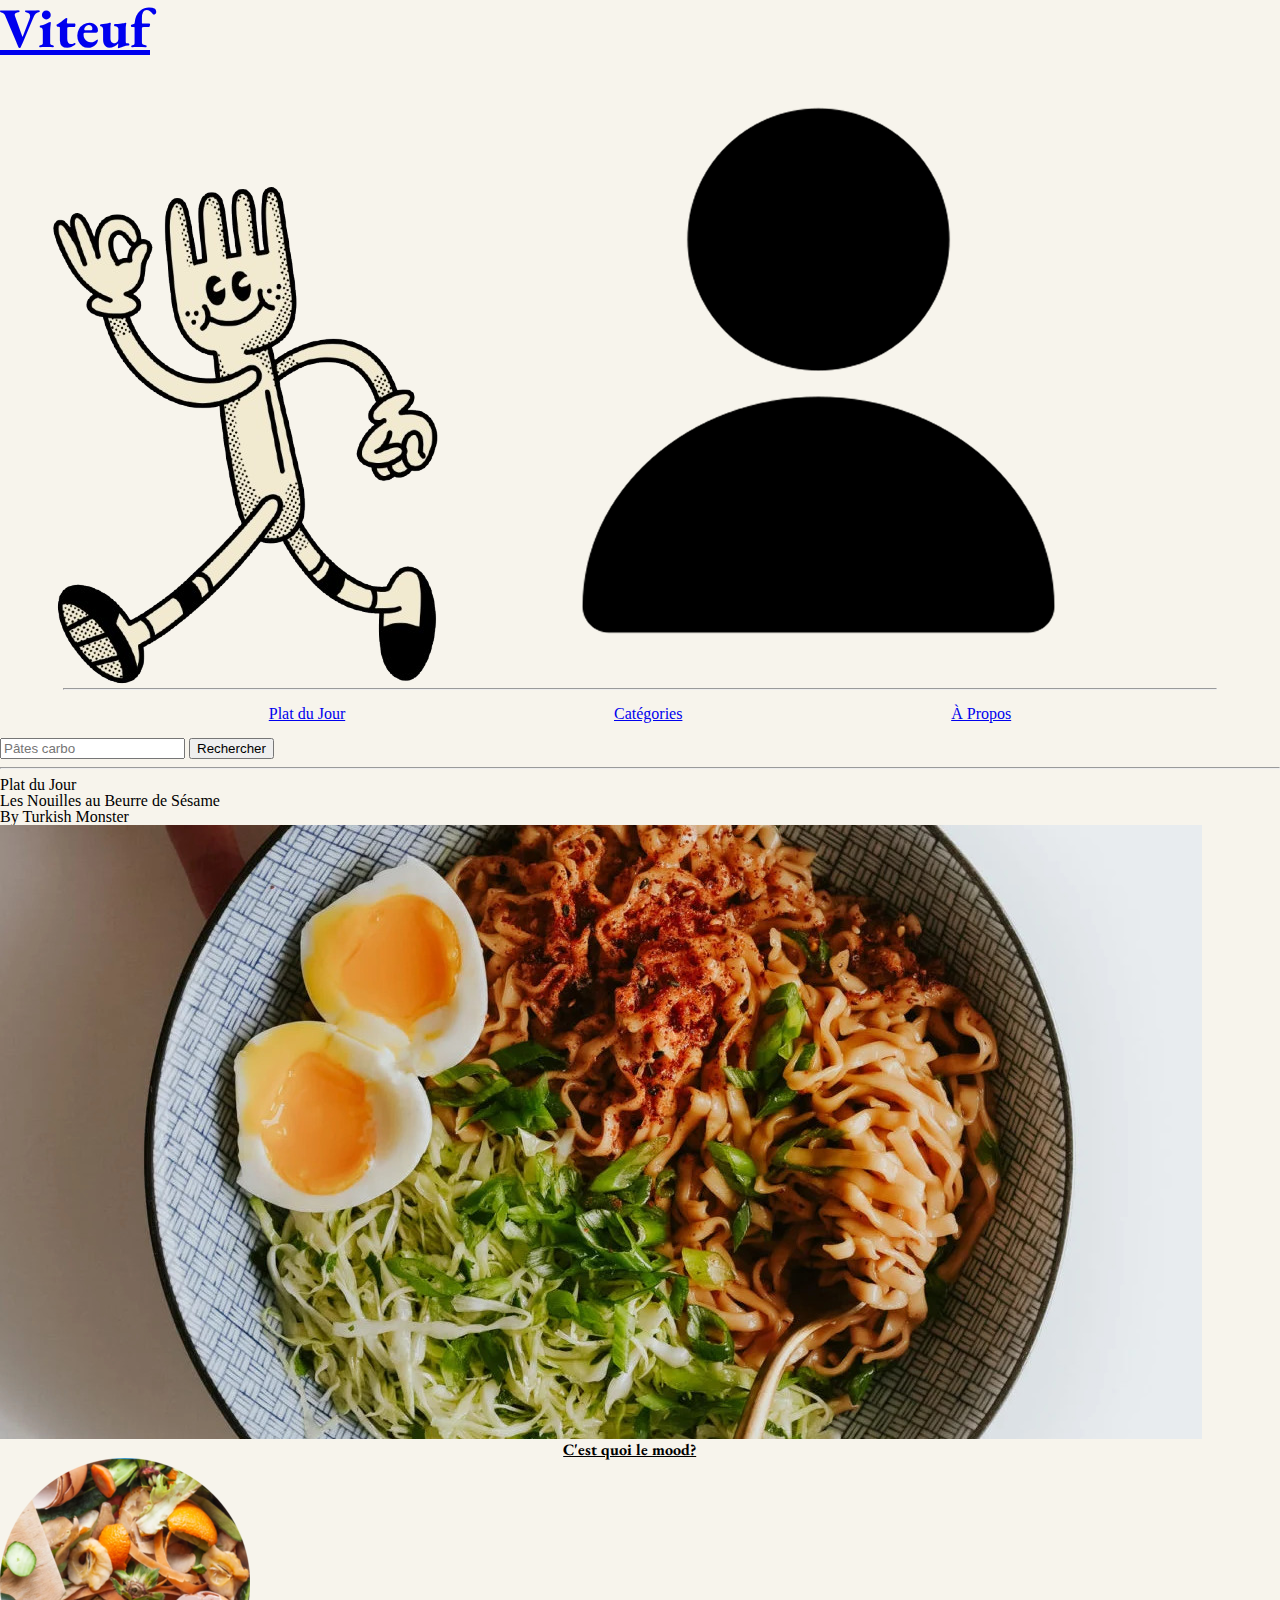
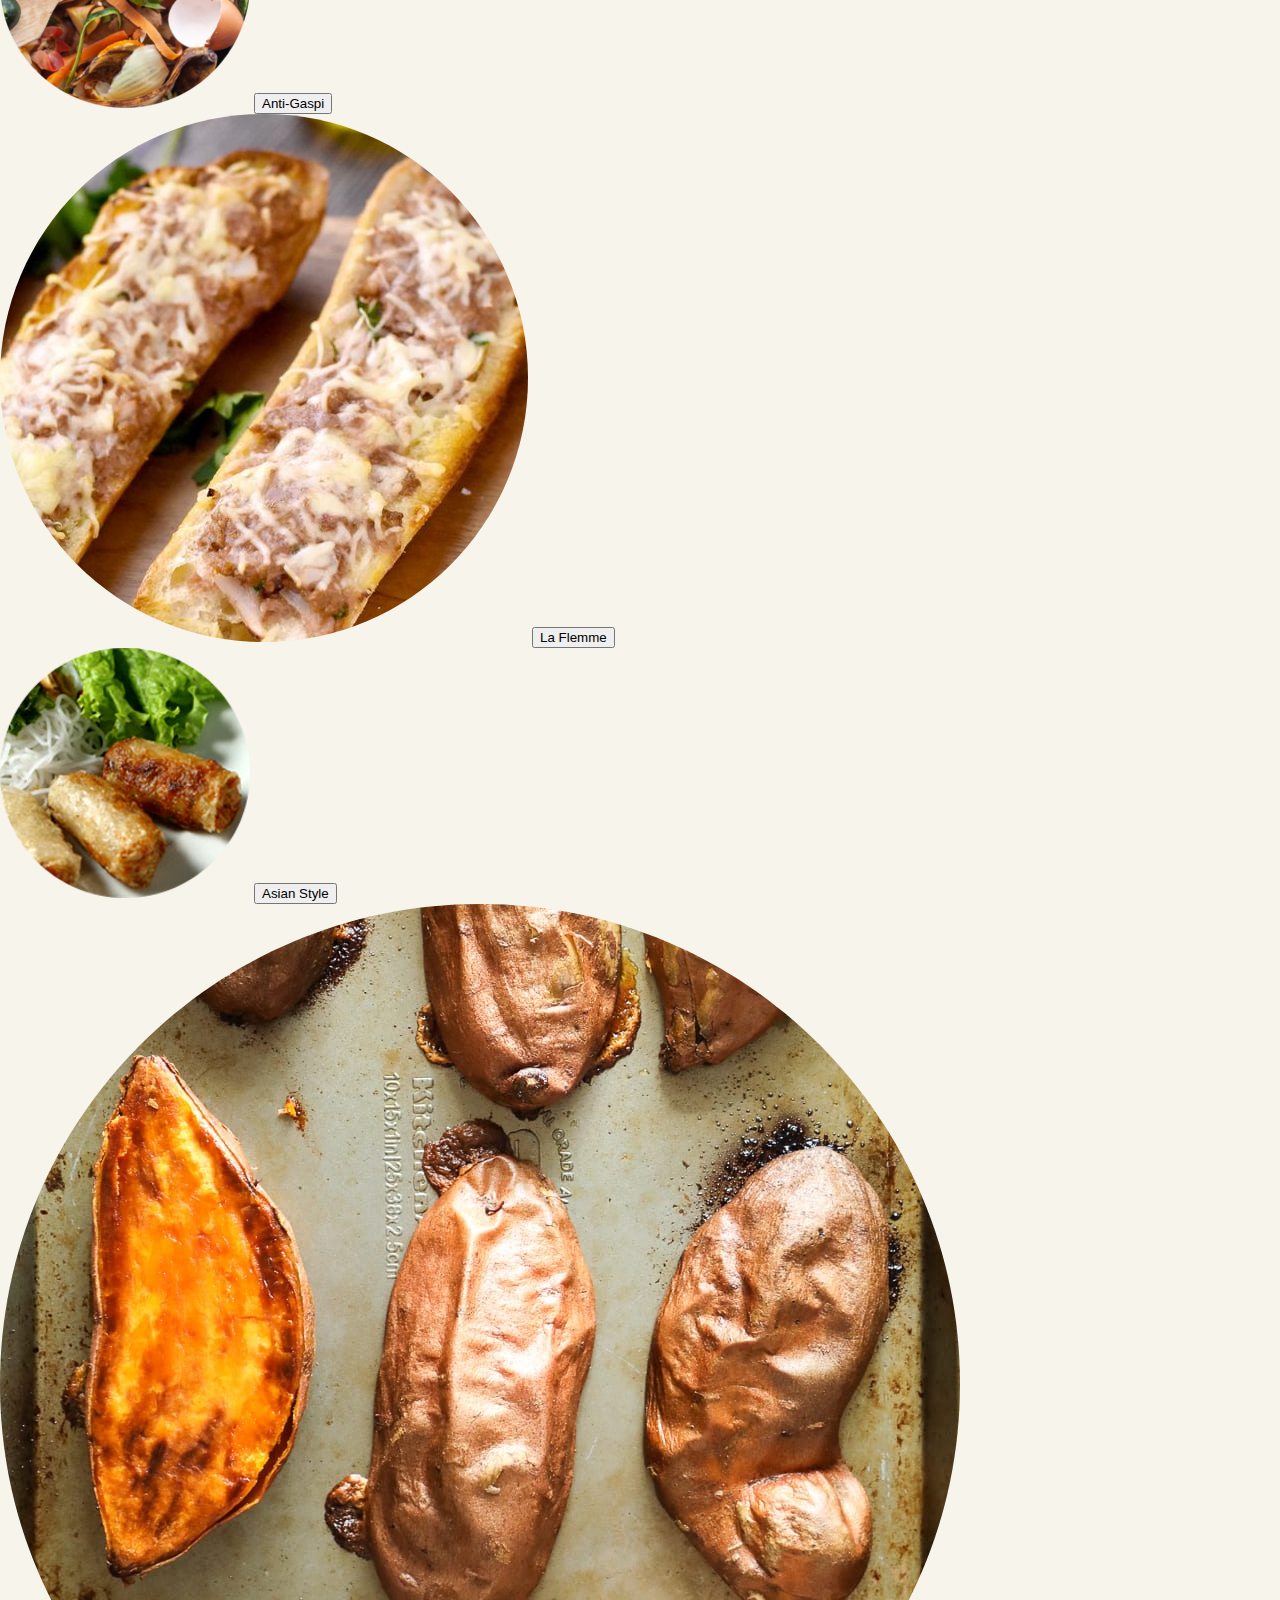
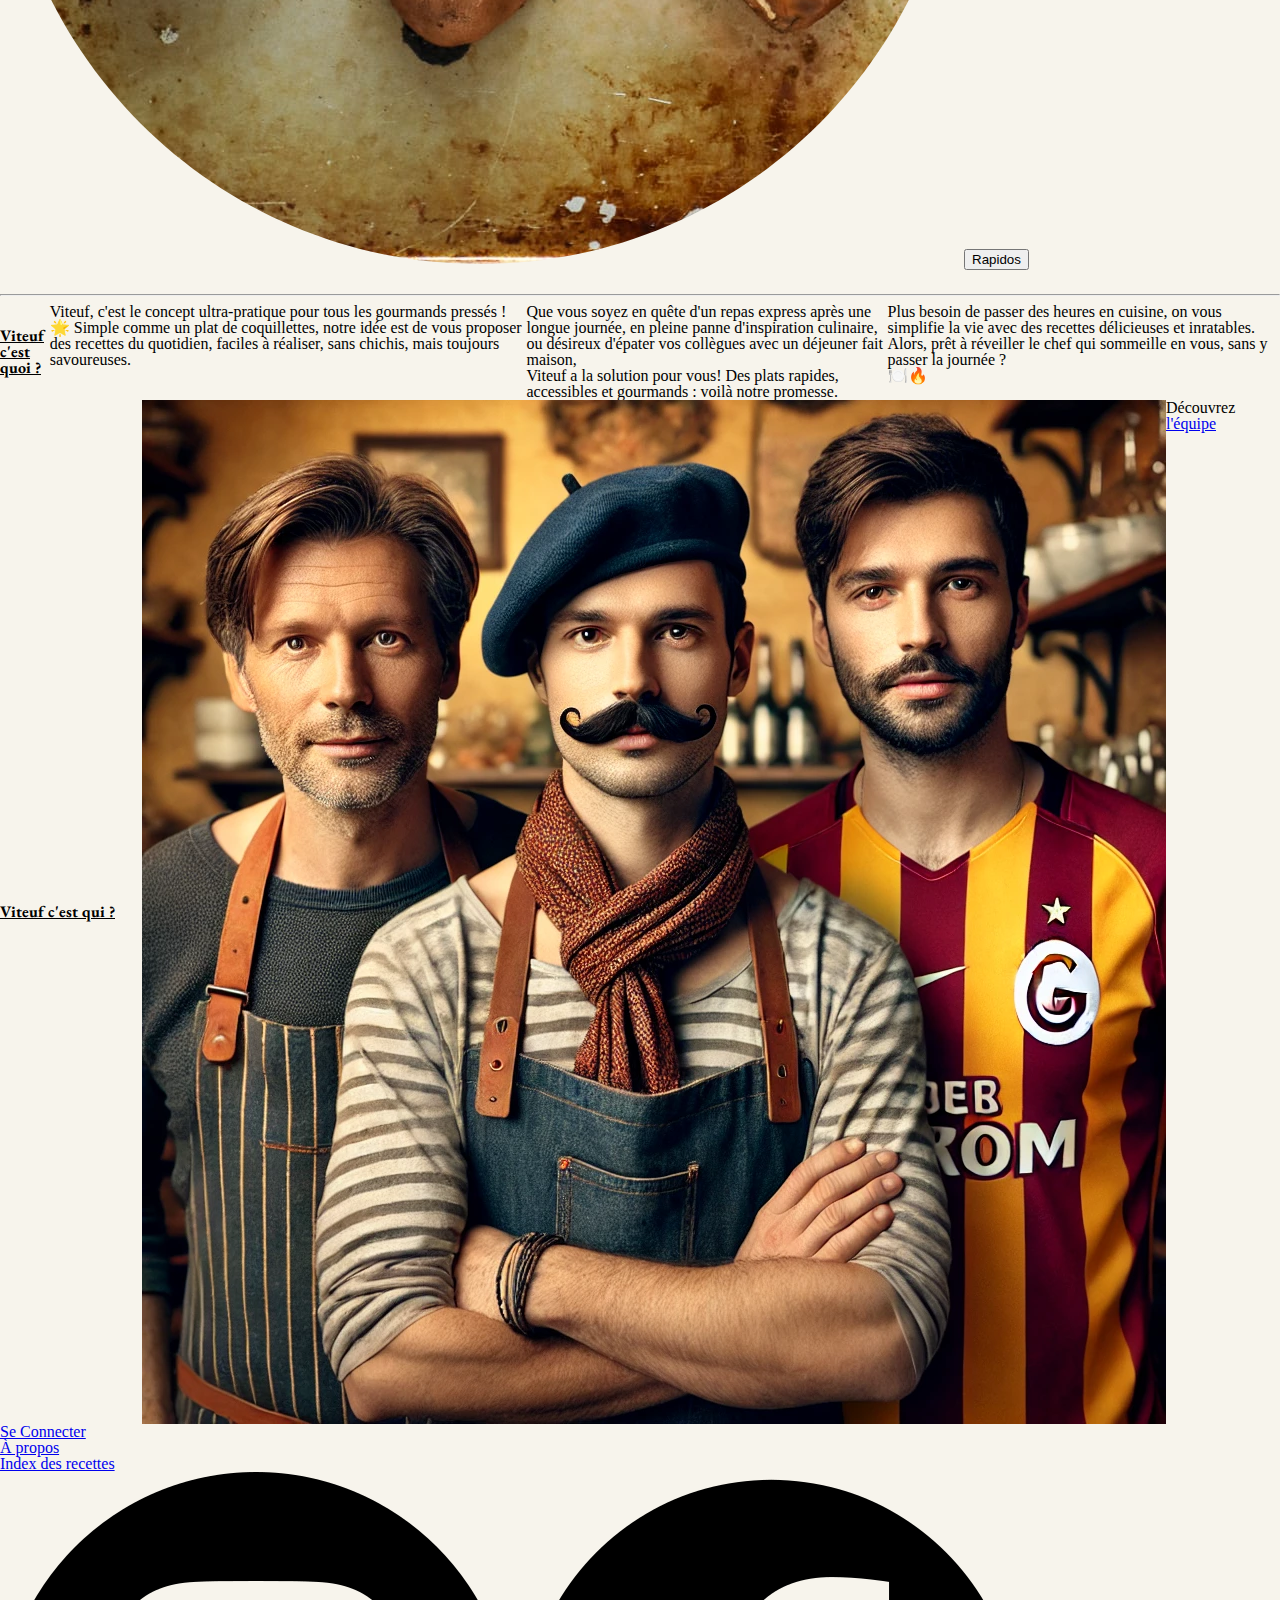
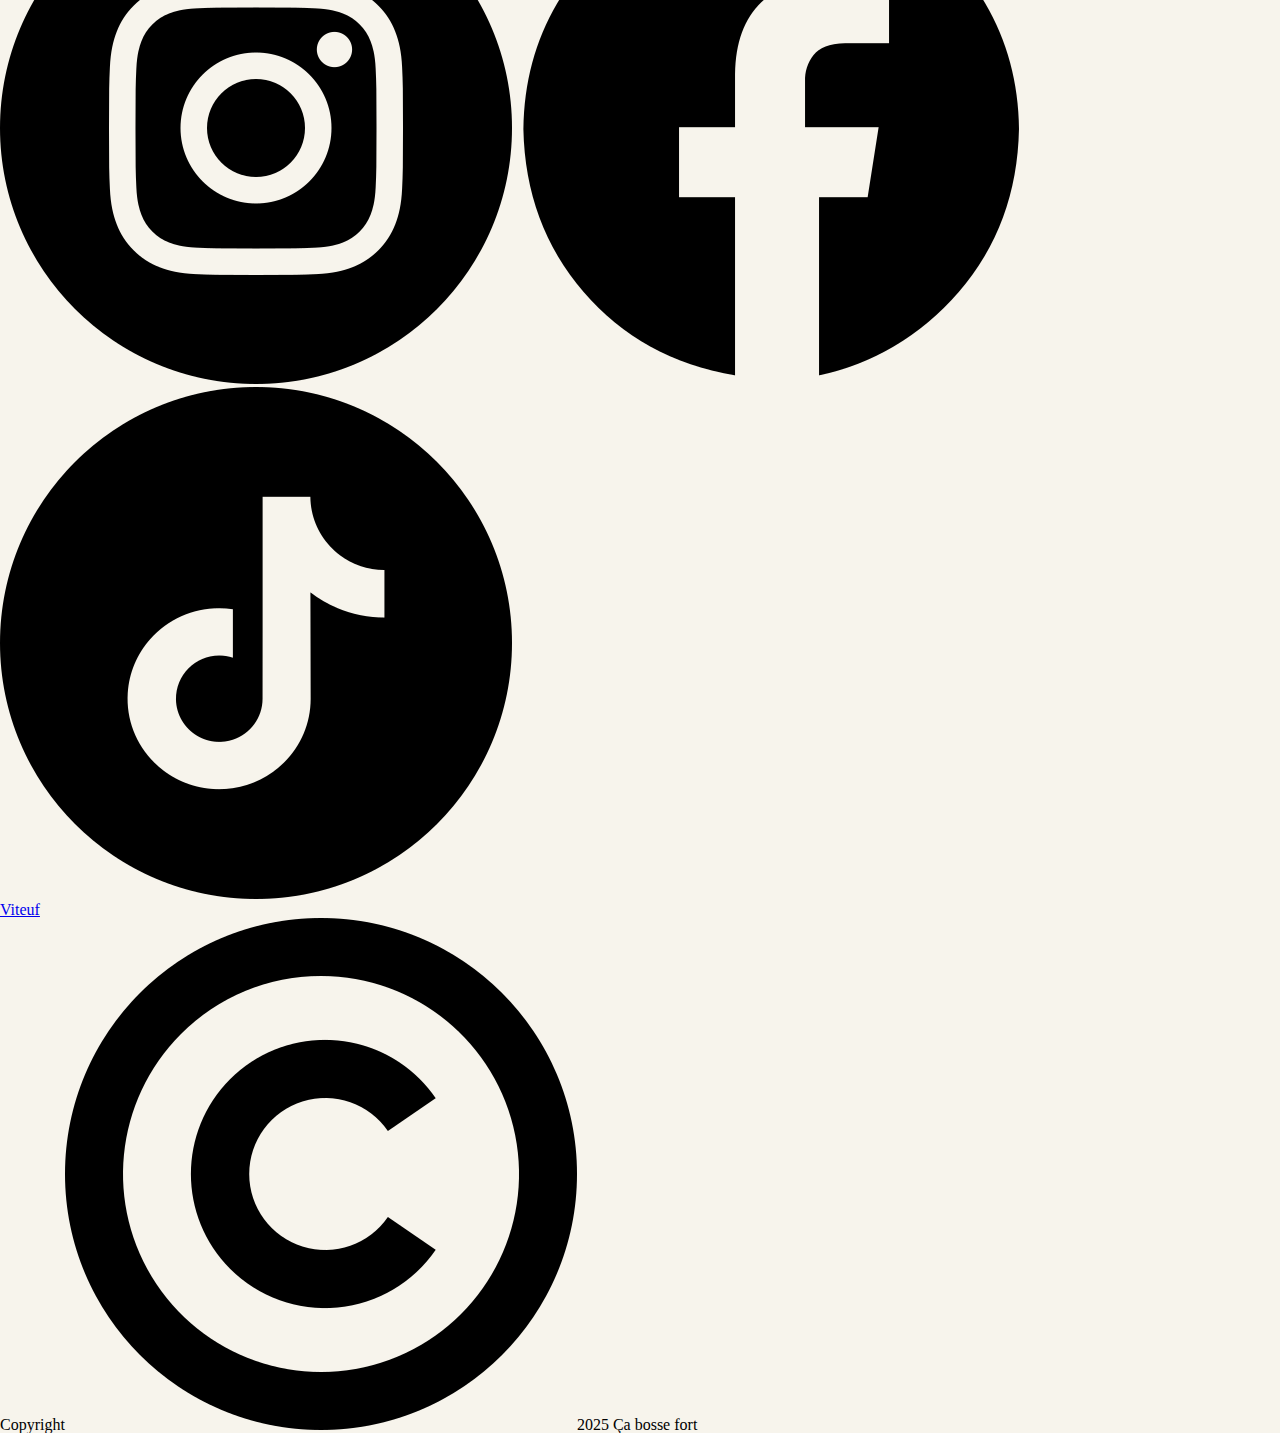
<file: index.html>
<!DOCTYPE html>
<html lang="fr">
<meta charset="UTF-8">
<meta name="viewport" content="width=device-width, initial-scale=1.0">

<head>
    <meta charset="UTF-8">
    <meta name="viewport" content="width=device-width, initial-scale=1.0">
    <meta name="description"
        content="Le blog food pour toutes les recettes faciles et gourmandes à préparer pour le midi">
    <link rel="stylesheet" href="reset.css">
    <link rel="stylesheet" href="style.css">
    <link rel="stylesheet" href="_variables.css">
    <link rel="stylesheet"  href="indexsmallscreen.css" media="screen and (max-width: 992px)">
    <link rel="stylesheet" href="indexbigscreen.css" media="screen and (min-width: 992px)">
    <link rel="preconnect" href="https://fonts.googleapis.com">
    <link rel="preconnect" href="https://fonts.gstatic.com" crossorigin>
    <link rel="icon" type="image/x-icon" href="img/Viteuf_favicon.png">
    <link href="https://fonts.googleapis.com/css2?family=Dela+Gothic+One&family=EB+Garamond:ital,wght@0,400..800;1,400..800&family=Montserrat:ital,wght@0,100..900;1,100..900&family=Source+Sans+3:ital,wght@0,200..900;1,200..900&display=swap" rel="stylesheet">
    <link href="https://fonts.googleapis.com/css2?family=Chango&family=Dela+Gothic+One&family=EB+Garamond:ital,wght@0,400..800;1,400..800&family=Montserrat:ital,wght@0,100..900;1,100..900&family=Source+Sans+3:ital,wght@0,200..900;1,200..900&display=swap" rel="stylesheet">
    <link href="https://fonts.googleapis.com/css2?family=Chango&family=Dela+Gothic+One&family=EB+Garamond:ital,wght@0,400..800;1,400..800&family=Montserrat:ital,wght@0,100..900;1,100..900&family=Roboto:ital,wght@0,100..900;1,100..900&family=Source+Sans+3:ital,wght@0,200..900;1,200..900&display=swap" rel="stylesheet">    <link rel="icon" type="image/x-icon" href="img/Viteuf_favicon.png">
    <title>Viteuf -- Les Recettes du Midi</title>
</head>

<body>
    <header>
        <div id="logobar">
            <nav class="burger_menu">
                <div class="menu-toggle" id="mobile-menu">
                    ☰
                </div>
                <ul class="nav-list">
                    <li><a href="recipe_of_the_day.html">Plat du Jour</a></li>
                    <li><a href="#mood">Catégories</a></li>
                    <li><a href="about.html">À Propos</a></li>
                    <li><a href="login.html">Se Connecter</a></li>
                </ul>
            </nav>
            <a href="index.html"><h1>Viteuf</h1></a>
            <a href="index.html"><img src="img/viteuf_logo.png" alt="logo de Viteuf" id="viteuf_logo"></a>
            <a href="login.html"><img src="img/userLog.png" alt="user connection" class="userConnection" ></a>
            
        </div>
       
    <hr>
        <nav>
            <a href="recipe_of_the_day.html">Plat du Jour</a>
            <a href="#mood">Catégories</a>
            <a href="about.html">À Propos</a>
        </nav>
    </header>

    <div class="container">
        <form class="search-bar" onsubmit="return searchPage()" >
            <input type="text" placeholder="Pâtes carbo" name="q" id="searchInput">
            <button type="submit">Rechercher</button>
        </form>

        <form class="small-search-bar"  onsubmit="return searchSmallPage()">
            <input type="text" placeholder="Pâtes carbo" name="q" id="smallSearchInput">
            <button type="submit"><img src="img/mag_icon.png" alt="image d'une loupe" class="loupe" ></button>
        </form>
    </div>
    
    <hr class="separation">
        <section id="plat-du-jour">
            <ul id="title">
                <li id="cat">Plat du Jour</li>
                <li id="dish">Les Nouilles au Beurre de Sésame</li>
                <li id="author">By Turkish Monster</li>
            </ul>
            <div id="plat-pic">
                <a href="recipe_of_the_day.html"><img src="img/nouille_pic.jpg" alt="Photo d'un plat de nouilles" id="nouille_pic"></a>
            </div>
        </section>
    
        <main>
       
        <h1 id="mood">C'est quoi le mood?</h1>
        
        <div id="categories">    
            <article>
                <img src="img/gaspi_pic.png" alt="image of anti waste food">
                <a href="antigaspi.html"><button>Anti-Gaspi</button></a>
            </article>
            <article>
                <img src="img/flemme_pic.png " alt="image of tartines">
                <a href="laflemme.html"><button>La Flemme</button></a>             
            </article>
            <article>
                <img src="img/asian_pic.png" alt="image of anti waste food">
                <a href="asianstyle.html"><button>Asian Style</button></a>
            </article>
            <article>
                <img src="img/rapidos_pic.png" alt="image of anti waste food">
                <a href="rapidos.html"><button>Rapidos</button></a>
            </article>
        </div>

        <div class="slideshow-container">
            <div class="mySlides fade" id="antigaspislide">
              <a href="antigaspi.html"><img src="img/ss_gaspi.png" alt="image of anti waste food"></a>
            </div>
          
            <div class="mySlides fade">
                <a href="laflemme.html"><img src="img/ss_flemme.png" alt="image of tartines"></a>
            </div>
          
            <div class="mySlides fade">
                <a href="asianstyle.html"><img src="img/ss_asi.png" alt="image of asian food"></a>
            </div>
          
            <div class="mySlides fade">
                <a href="rapidos.html"><img src="img/ss_rapidos.png" alt="image of quick food"></a>
              </div>
        
        
            <a class="prev" onclick="plusSlides(-1)">&#10094;</a>
            <a class="next" onclick="plusSlides(1)">&#10095;</a>
        </div>
          <br>
          <div style="text-align:center">
            <span class="dot" onclick="currentSlide(1)"></span>
            <span class="dot" onclick="currentSlide(2)"></span>
            <span class="dot" onclick="currentSlide(3)"></span>
            <span class="dot" onclick="currentSlide(4)"></span>
          </div>        

        <hr class="separation" >

        <section id="about_what">
            <h1 id="first-title">Viteuf c'est quoi ?</h1>
            <p id="desc1">
                <strong>Viteuf</strong>, c'est le concept <strong>ultra-pratique</strong> pour tous les gourmands pressés ! 🌟
                Simple comme un plat de coquillettes, notre idée est de vous proposer des recettes du quotidien, <strong>faciles</strong> à réaliser, sans chichis, mais toujours savoureuses. 
            </p>
            <p id="desc2">        
                Que vous soyez en quête d'un repas express après une longue journée, en pleine panne d'inspiration culinaire, ou désireux d'épater vos collègues avec un déjeuner fait maison, <br> <strong>Viteuf</strong> a la solution pour vous! 
                Des plats <strong>rapides</strong>, accessibles et gourmands : voilà notre promesse. 
            </p>    
            <p id="desc3">
                Plus besoin de passer des heures en cuisine, on vous <strong>simplifie</strong> la vie avec des recettes délicieuses et inratables.
                Alors, prêt à réveiller le chef qui sommeille en vous, sans y passer la journée ? <br>🍽️🔥
            </p>
        </section>
        <section class="about_what_slider">
            <h1 id="first-title">Viteuf c'est quoi ?</h1>

            <p class="slider_card">
                <strong>Viteuf</strong>, c'est le concept <strong>ultra-pratique</strong> pour tous les gourmands pressés ! 🌟
                Simple comme un plat de coquillettes, notre idée est de vous proposer des recettes du quotidien, <strong>faciles</strong> à réaliser, sans chichis, mais toujours savoureuses. 
            </p>
            <p class="slider_card">
                Que vous soyez en quête d'un repas express après une longue journée, en pleine panne d'inspiration culinaire, ou désireux d'épater vos collègues avec un déjeuner fait maison, <br> <strong>Viteuf</strong> a la solution pour vous! 
                Des plats <strong>rapides</strong>, accessibles et gourmands : voilà notre promesse.  
            </p>
            <p class="slider_card">
                Plus besoin de passer des heures en cuisine, on vous <strong>simplifie</strong> la vie avec des recettes délicieuses et inratables.
                Alors, prêt à réveiller le chef qui sommeille en vous, sans y passer la journée ? <br>🍽️🔥
            </p>

            <a class="what_prev" onclick="plusOtherSlides(-1)">&#10094;</a>
            <a class="what_next" onclick="plusOtherSlides(1)">&#10095;</a>
           
        </section>

        <section id="about_who">    
           <h1 id="second-title">Viteuf c'est qui ?</h1>
             <img src="img/about_us_pic.webp" alt="Photo de l'équipe" id="team-pic">
             <p>Découvrez <a href="about.html"><strong>l'équipe</strong></a></p>
        </div>
        </section>
        <section id="about_who_smallscreen">
            <h1 id="second-title">Viteuf c'est qui ?</h1>
             <img src="img/about_us_pic.webp" alt="Photo de l'équipe" id="team-pic">
             <p>découvrez <a href="about.html"><strong>l'équipe</strong></a> !</p>
        </section>
    </main>

    <footer>
        <ul class="nav_links_footer">
            <li><a href="login.html">Se Connecter</a></li>
            <li><a href="about.html">À propos</a></li>
            <li><a href="#mood">Index des recettes</a></li>
        </ul>

        <div class="links_social_networks">
            <a href="https://www.instagram.com/" target="_blank"><img src="img/insta_icon.png" alt="logo d'instagram" class="social_logo"></a>
            <a href="https://www.facebook.fr" target="_blank"><img src="img/fb_icon.png" alt="logo de facebook" class="social_logo"></a>
            <a href="https://www.tiktok.com/fr/" target="_blank"><img src="img/tik_icon.png" alt="logo de tiktok" class="social_logo"></a>
        </div>

        <a href="index.html">
            <h1>Viteuf</h1>
        </a>

        <p>Copyright<img src="img/cr_icon.png" alt="copyright" id="logo_copyright">2025 Ça bosse fort</p>

    </footer>
    <script src="carousel.js"></script>
    <script src="burger.js"></script>
    
</body>

</html>
</file>
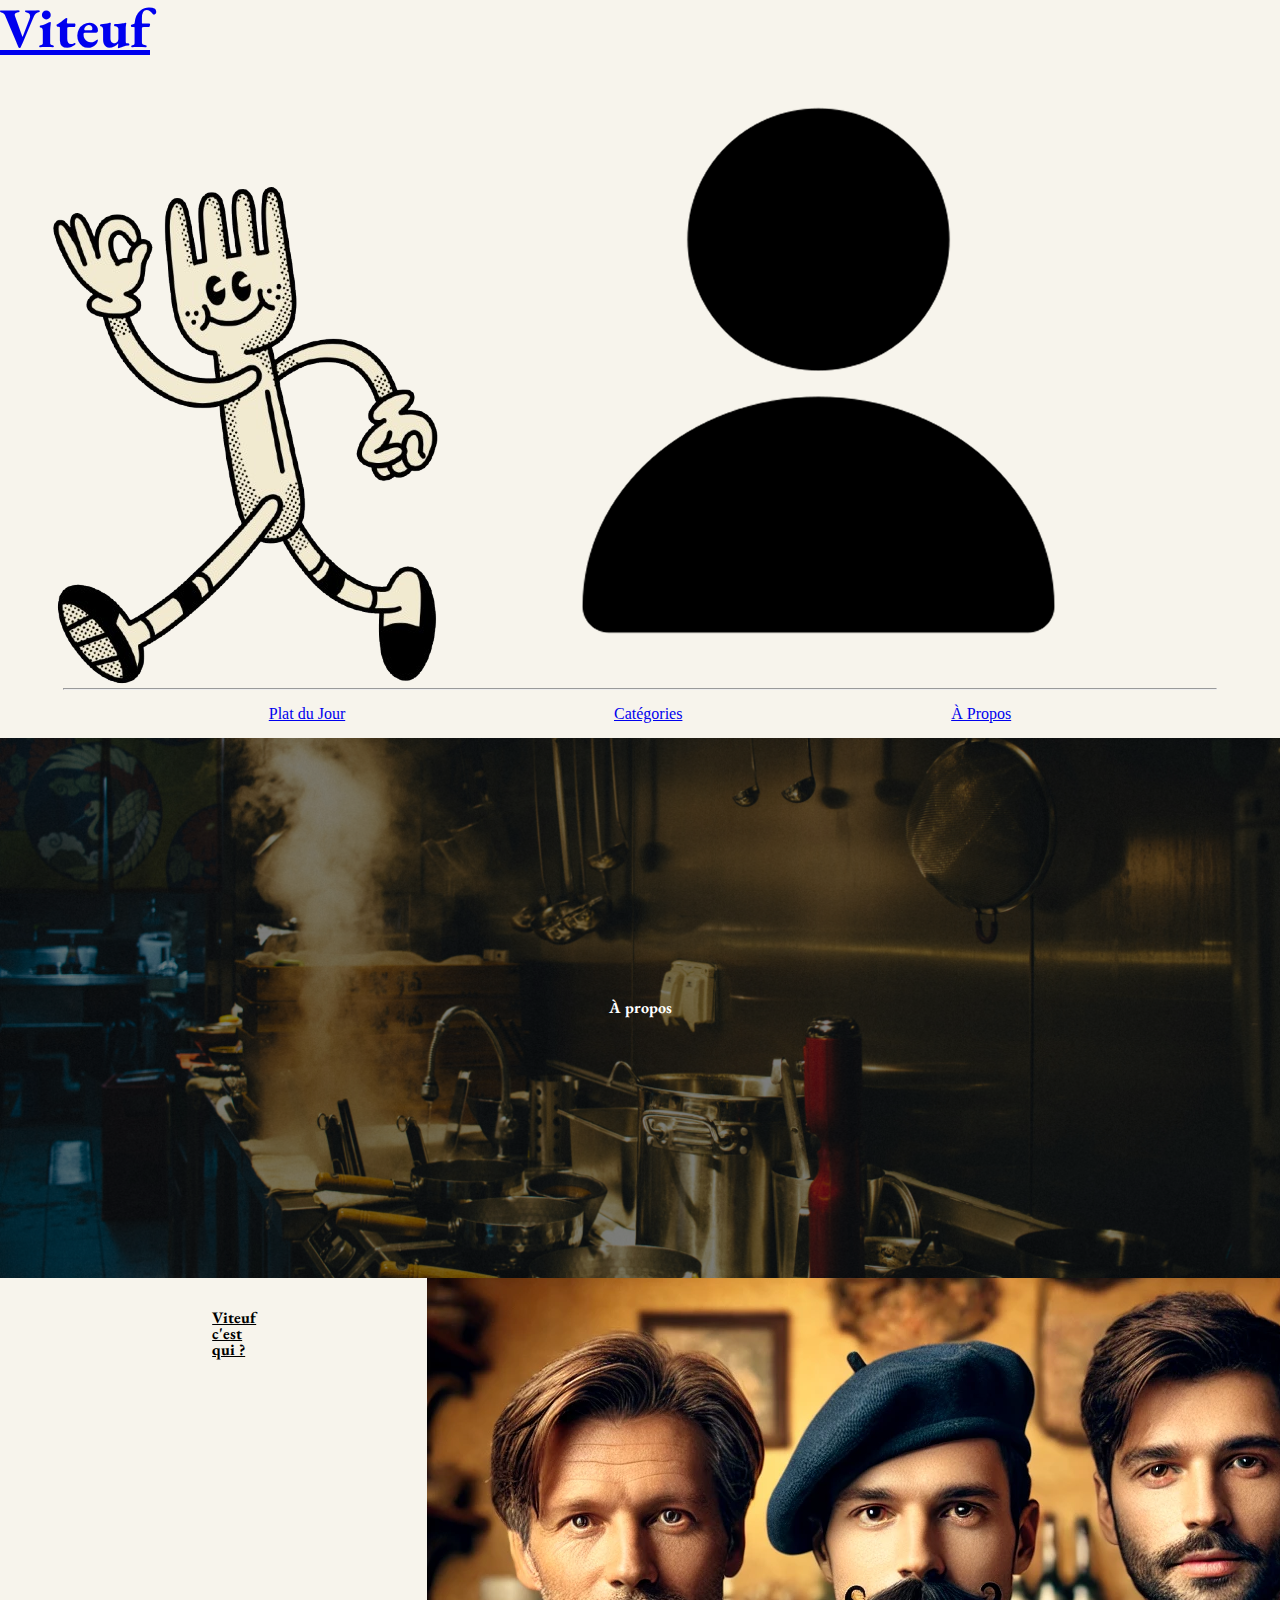
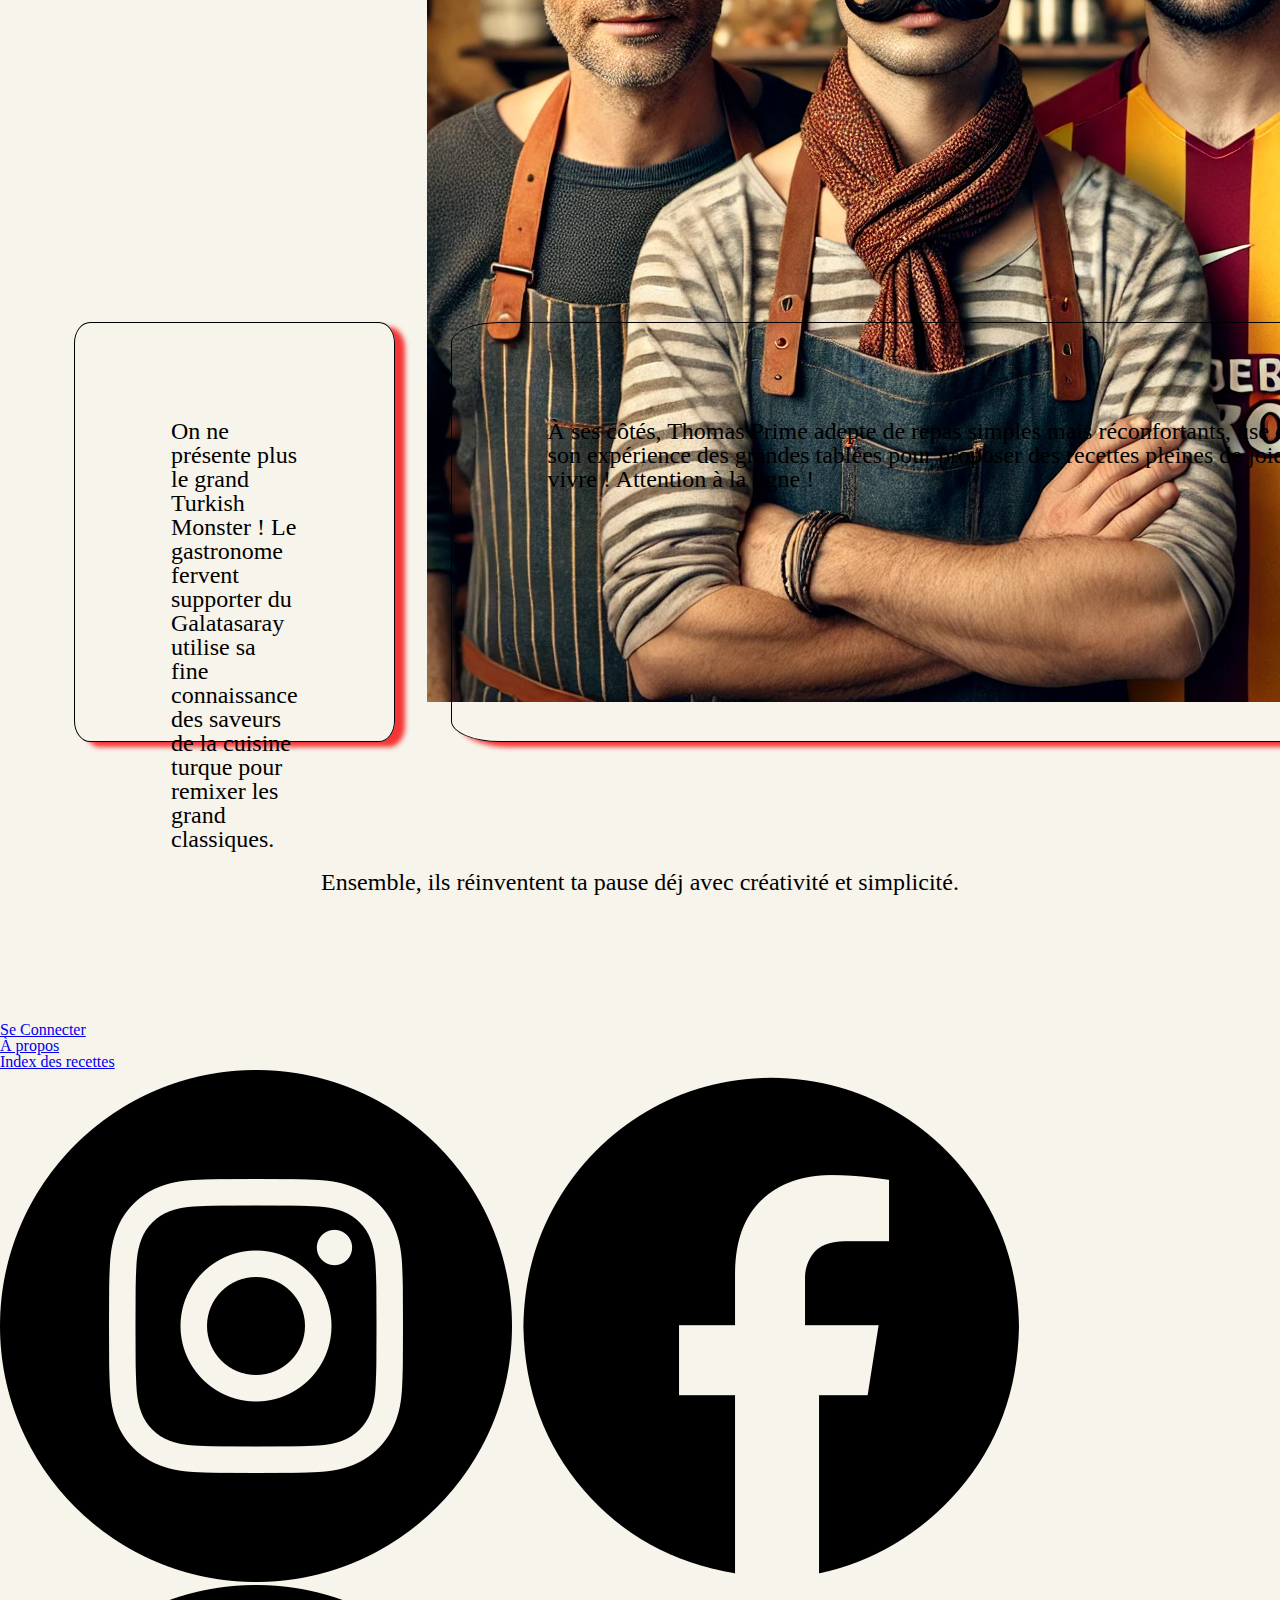
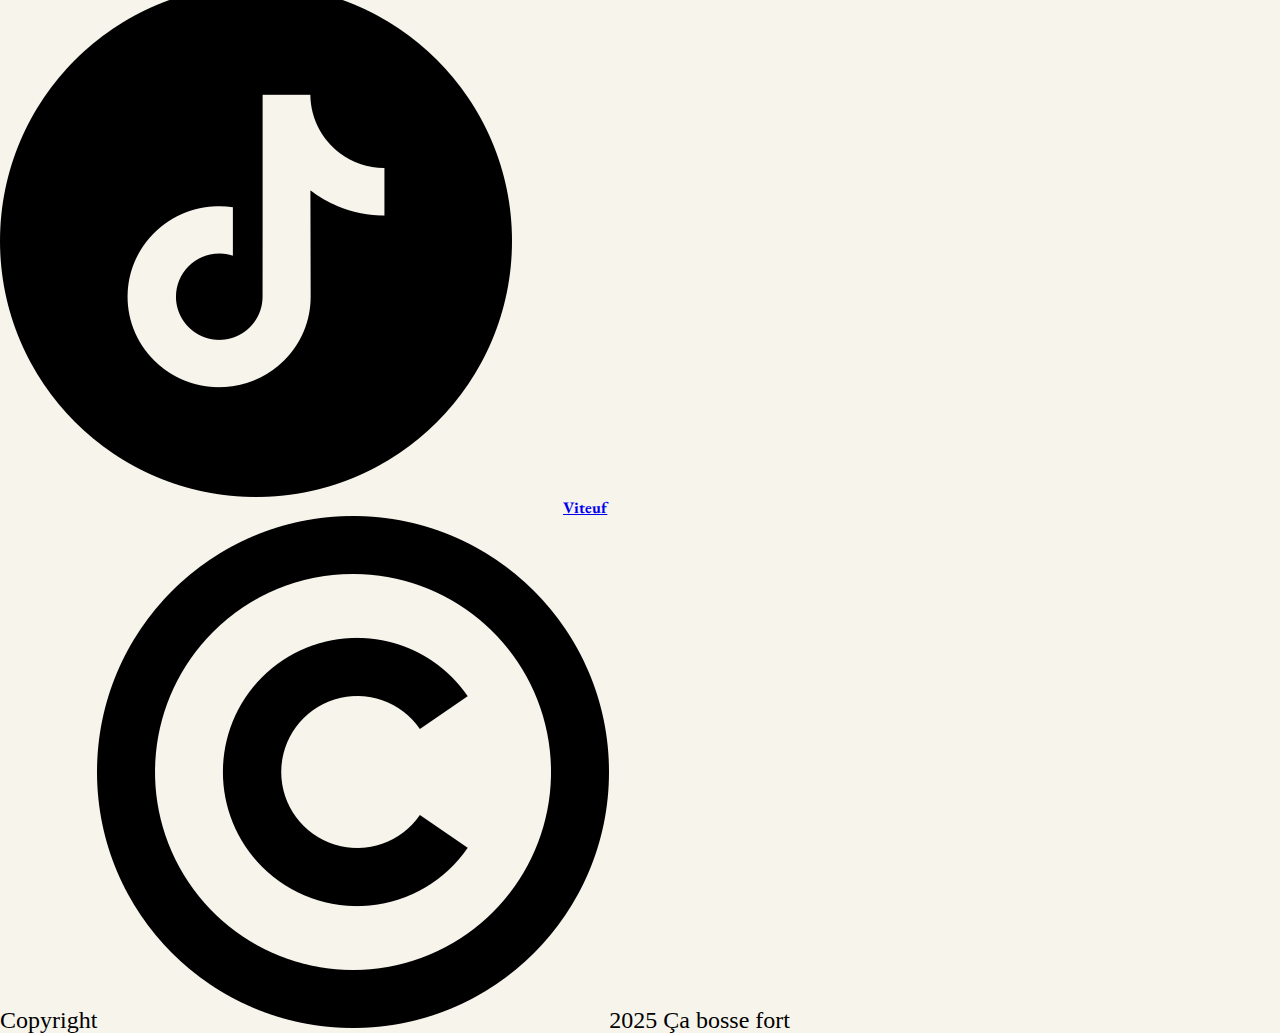
<file: about.html>
<!DOCTYPE html>
<html lang="fr">
<meta charset="UTF-8">
<meta name="viewport" content="width=device-width, initial-scale=1.0">

<head>
    <meta charset="UTF-8">
    <meta name="viewport" content="width=device-width, initial-scale=1.0">
    <meta name="description" content="Le blog food pour toutes les recettes faciles et gourmandes à préparer pour le midi">
    <link rel="stylesheet" href="reset.css">
    <link rel="stylesheet" href="style.css">
    <link rel="stylesheet" href="_variables.css">
    <link rel="stylesheet" href="about.css">
    <link rel="stylesheet"  href="indexsmallscreen.css" media="screen and (max-width: 992px)">
    <link rel="stylesheet" href="indexbigscreen.css" media="screen and (min-width: 992px)">
    <link rel="preconnect" href="https://fonts.googleapis.com">
    <link rel="preconnect" href="https://fonts.gstatic.com" crossorigin>
    <link rel="icon" type="image/x-icon" href="img/Viteuf_favicon.png">
    <link href="https://fonts.googleapis.com/css2?family=Dela+Gothic+One&family=EB+Garamond:ital,wght@0,400..800;1,400..800&family=Montserrat:ital,wght@0,100..900;1,100..900&family=Source+Sans+3:ital,wght@0,200..900;1,200..900&display=swap" rel="stylesheet">
    <link href="https://fonts.googleapis.com/css2?family=Chango&family=Dela+Gothic+One&family=EB+Garamond:ital,wght@0,400..800;1,400..800&family=Montserrat:ital,wght@0,100..900;1,100..900&family=Source+Sans+3:ital,wght@0,200..900;1,200..900&display=swap" rel="stylesheet">
    <link href="https://fonts.googleapis.com/css2?family=Chango&family=Dela+Gothic+One&family=EB+Garamond:ital,wght@0,400..800;1,400..800&family=Montserrat:ital,wght@0,100..900;1,100..900&family=Roboto:ital,wght@0,100..900;1,100..900&family=Source+Sans+3:ital,wght@0,200..900;1,200..900&display=swap" rel="stylesheet">    <link rel="icon" type="image/x-icon" href="img/Viteuf_favicon.png">
    <title>Viteuf -- À Propos</title>
</head>

<body>
    <header>
        <div id="logobar">
            <nav class="burger_menu">
                <div class="menu-toggle" id="mobile-menu">
                    ☰
                </div>
                <ul class="nav-list">
                    <li><a href="recipe_of_the_day.html">Plat du Jour</a></li>
                    <li><a href="antigaspi.html">Catégories</a></li>
                    <li><a href="about.html">À Propos</a></li>
                    <li><a href="login.html">Se connecter</a></li>
                </ul>
            </nav>
            <a href="index.html"><h1>Viteuf</h1></a>
            <a href="index.html"><img src="img/viteuf_logo.png" alt="logo de Viteuf" id="viteuf_logo"></a>
            <a href="login.html"><img src="img/userLog.png" alt="user connection" class="userConnection" ></a>
        </div>
    <hr>
        <nav>
            <a href="recipe_of_the_day.html">Plat du Jour</a>
            <a href="index.html#mood">Catégories</a>
            <a href="about.html">À Propos</a>
        </nav>
    </header>
    <main>

    <section id="a_propos_pic">
        <h1 id="a_propos">À propos</h1>

    </section>
    <section id="about_who">    
        <h1 id="second-title">Viteuf c'est qui ?</h1>
          <img src="img/about_us_pic.webp" alt="Photo de l'équipe" id="team-pic">
        
         <p id="p1">
             On ne présente plus le grand <strong>Turkish Monster</strong> ! Le gastronome fervent supporter du Galatasaray utilise sa fine connaissance des saveurs de la cuisine turque pour <strong>remixer</strong> les grand classiques.
         </p> 
         <p id="p2">   
             À ses côtés, <strong>Thomas Prime</strong> adepte de repas simples mais réconfortants, use de son expérience des grandes tablées pour proposer des recettes pleines de <strong>joie de vivre</strong> ! Attention à la ligne !
         </p>
         <p id="p3">
             Enfin  <strong>Figmon</strong>,  fin connaisseur des accords de saveurs, apporte une touche d'originalité en intégrant subtilement son expérience du monde brassicole à ses recettes originales.
         </p> 
     </section>
     <div id="conclusion">
        <p> Ensemble, ils réinventent ta pause déj avec <strong>créativité et simplicité</strong>.</p>
     </div>
    </section>
    <section id="team_smallscreen">
        <h1 id="second-title">Viteuf c'est qui ?</h1>
        <img src="img/about_us_pic.webp" alt="Photo de l'équipe" id="team-pic">
        <div>
            <p class="team_info_about">
            On ne présente plus le grand <strong>Turkish Monster</strong> ! Le gastronome fervent supporter du Galatasaray utilise sa fine connaissance des saveurs de la cuisine turque pour <strong>remixer</strong> les grand classiques.
            </p> 
            <p class="team_info_about">   
            À ses côtés, <strong>Thomas Prime</strong> adepte de repas simples mais réconfortants, use de son expérience des grandes tablées pour proposer des recettes pleines de <strong>joie de vivre</strong> ! Attention à la ligne !
            </p>
            <p class="team_info_about">
            Enfin  <strong>Figmon</strong>,  fin connaisseur des accords de saveurs, apporte une touche d'originalité en intégrant subtilement son expérience du monde brassicole à ses recettes originales.
            Ensemble, ils réinventent ta pause déj avec <strong>créativité et simplicité</strong>.
            </p> 
        </div>
    </section>

     <footer>
        <ul class="nav_links_footer">
            <li><a href="login.html">Se Connecter</a></li>
            <li><a href="about.html">À propos</a></li>
            <li><a href="index.html#mood">Index des recettes</a></li>
        </ul>

        <div class="links_social_networks">
            <a href="https://www.instagram.com/"><img src="img/insta_icon.png" alt="logo d'instagram" class="social_logo"></a>
            <a href="https://www.facebook.fr"><img src="img/fb_icon.png" alt="logo de facebook" class="social_logo"></a>
            <a href="https://www.tiktok.com/fr/"><img src="img/tik_icon.png" alt="logo de tiktok" class="social_logo"></a>
        </div>

        <a href="index.html"><h1>Viteuf</h1></a>

        <p>Copyright<img src="img/cr_icon.png" alt="copyright" id="logo_copyright">2025 Ça bosse fort</p>
    </main>
    </footer>
    <script src="burger.js"></script>
</body>

</html>
</file>
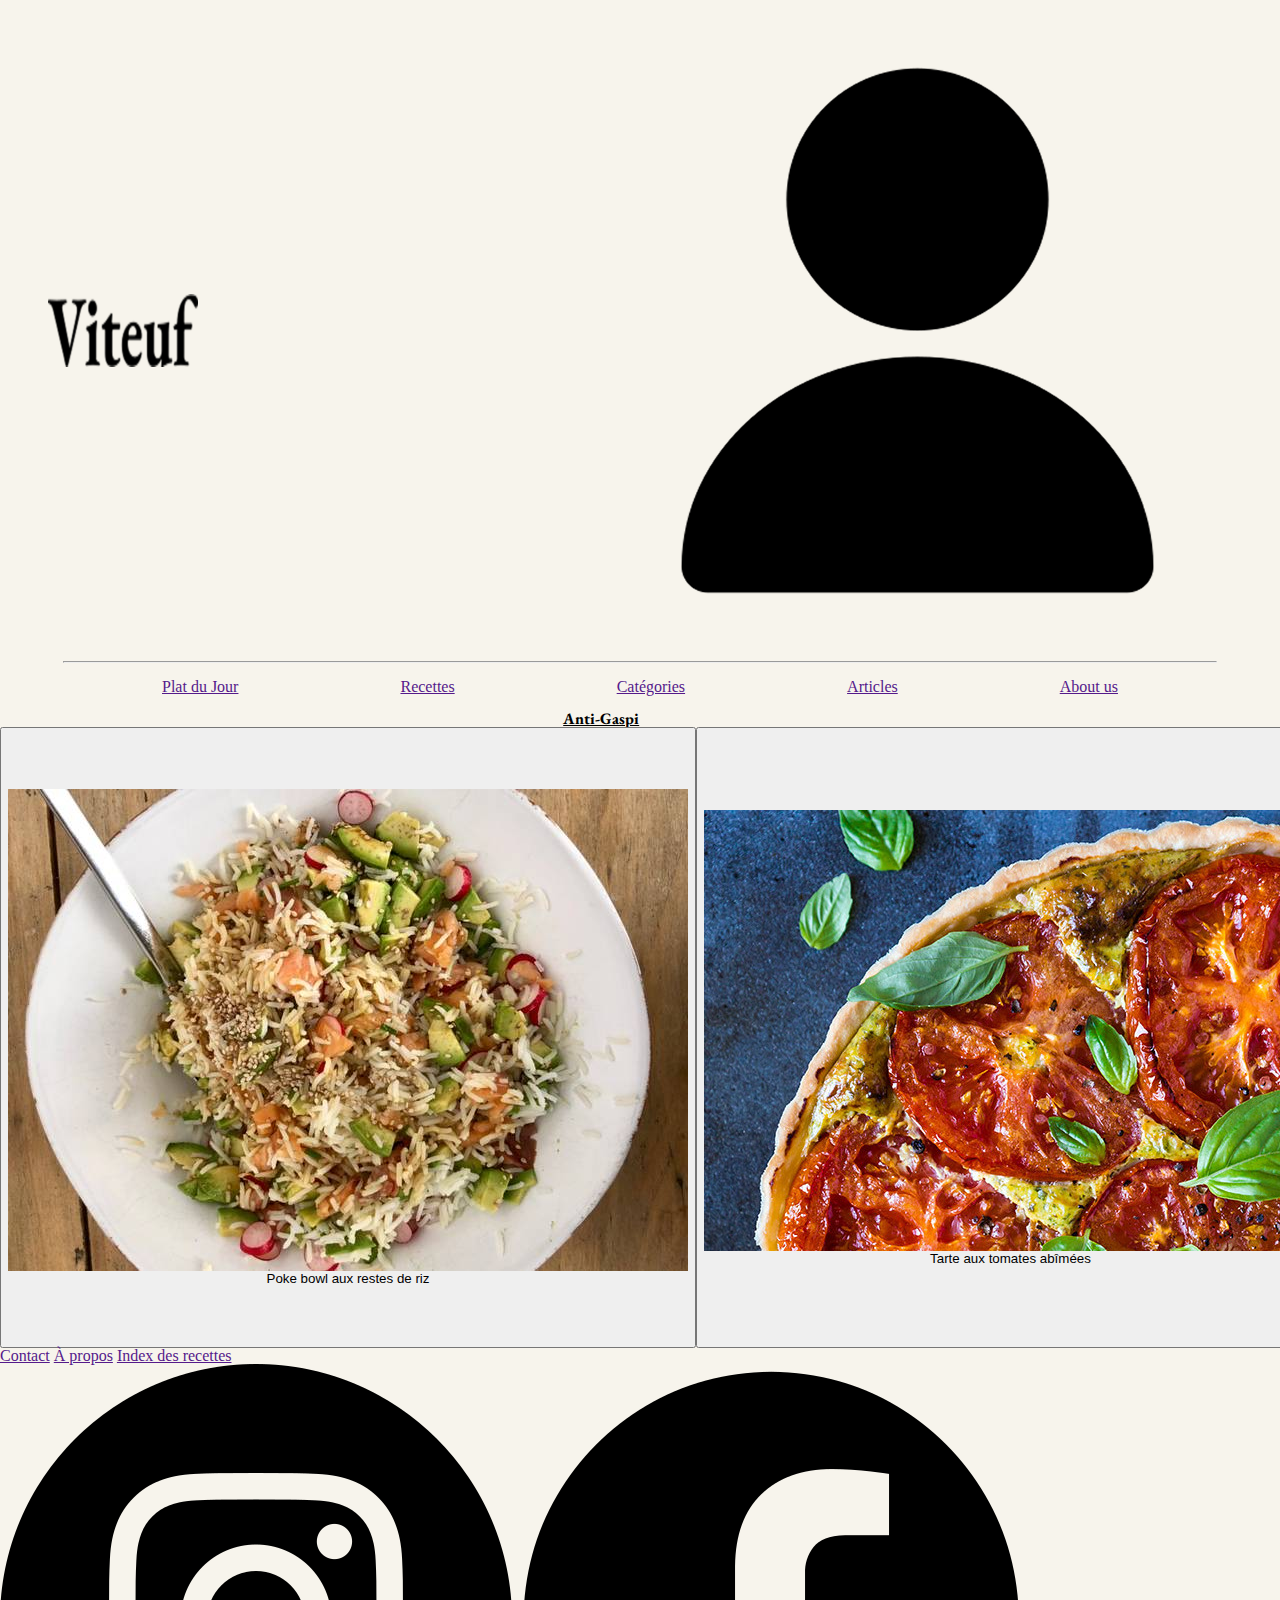
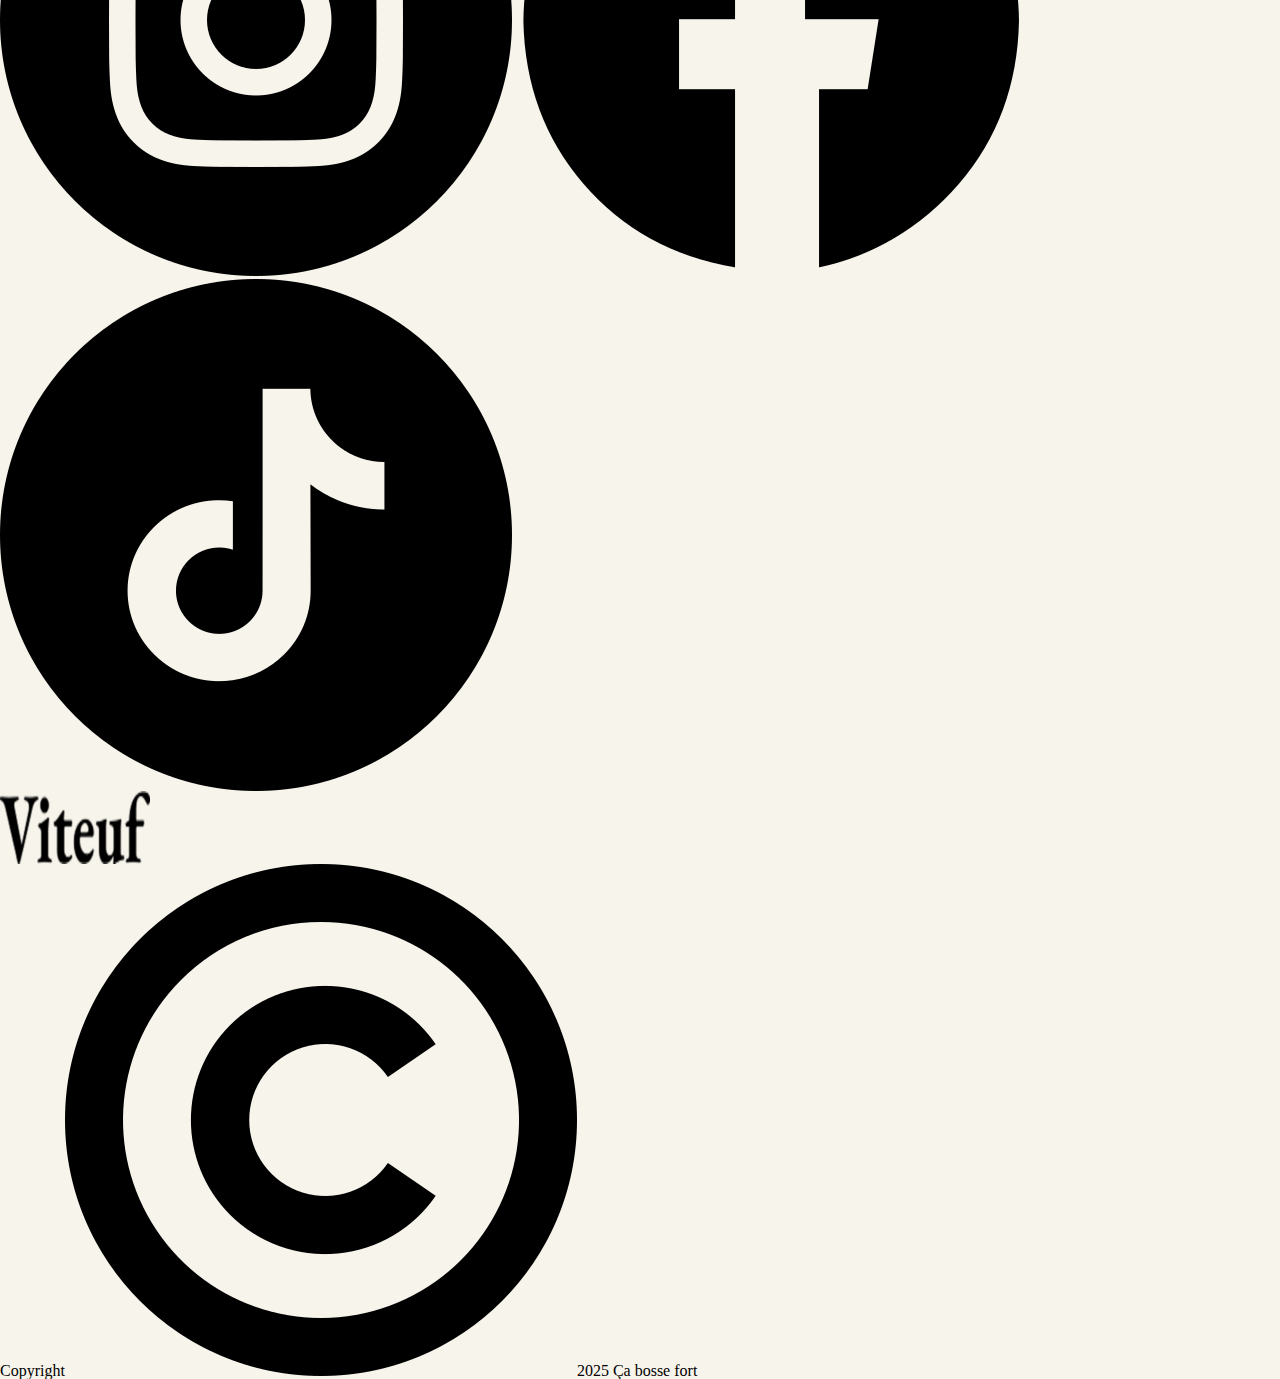
<file: anti-gaspi_page.html>
<html lang="en">

<head>
    <meta charset="UTF-8">
    <meta name="viewport" content="width=device-width, initial-scale=1.0">
    <link rel="stylesheet" href="reset.css">
    <link rel="stylesheet" href="_variables.css">
    <link rel="stylesheet" href="style.css">
    <link rel="preconnect" href="https://fonts.googleapis.com">
    <link rel="preconnect" href="https://fonts.gstatic.com" crossorigin>
    <link
        href="https://fonts.googleapis.com/css2?family=Dela+Gothic+One&family=EB+Garamond:ital,wght@0,400..800;1,400..800&family=Montserrat:ital,wght@0,100..900;1,100..900&family=Source+Sans+3:ital,wght@0,200..900;1,200..900&display=swap"
        rel="stylesheet">
    <title>Viteuf</title>
</head>

<body>
    <header>
        <section>
            <img src="img/logo.png" alt="Logo de de Viteuf">
            <img src="img/userLog.png" alt="Logo connexion utilisateur">
        </section>
        <hr>
        <nav>
            <a href="">Plat du Jour</a>
            <a href="">Recettes</a>
            <a href="">Catégories</a>
            <a href="">Articles</a>
            <a href="">About us</a>
        </nav>
    </header>
    <main>
        <section id="anti-gaspi_main_pic">
            <h1 id="h1_anti-gaspi">Anti-Gaspi</h1>

        </section>
        <section id="anti-gaspi_receipes_selection">
            <button>
                <img src="img/poke_bowl.jpg" alt="img_poke_bowl" id="img_button_poke_bowl">
                <h2 id="h2_poke_bowl">Poke bowl aux restes de riz</h2>
            </button>
            <button>
                <img src="img/tarte-aux-tomate.jpg" alt="img_tarte-aux-tomates">
                <h2>Tarte aux tomates abîmées</h2>
            </button>
            <button>
                <img src="img/croquettes_legumes.jpeg" alt="img_croquettes_legumes">
                <h2>Croquettes de légumes</h2>
            </button>
            <button>
                <img src="img/croque_monsieur.jpg" alt="img_croque_monsieur">
                <h2>Croque monsieur aux restes de jambon</h2>
            </button>
            <button>
                <img src="img/caesar_salad.jpg" alt="img_salade_caesar">
                <h2>Salade césar aux restes de poulet</h2>
            </button>
        </section>
    </main>
    <footer>
        <div class="nav_links_footer">
            <a href="">Contact</a>
            <a href="">À propos</a>
            <a href="">Index des recettes</a>
        </div>
        <div class="links_social_networks">
            <a href="https://www.instagram.com/"><img src="img/insta_icon.png"></a>
            <a href="https://www.facebook.com/?locale=fr_FR"><img src="img/fb_icon.png"></a>
            <a href="https://www.tiktok.com/fr/"><img src="img/tik_icon.png"></a>
        </div>
        <img src="img/logo.png" alt="logo" id="logo">
        <p>Copyright<img src="img/cr_icon.png" alt="logo_copyright" id="logo_copyright">2025 Ça bosse fort</p>
    </footer>
</body>

</html>
</file>
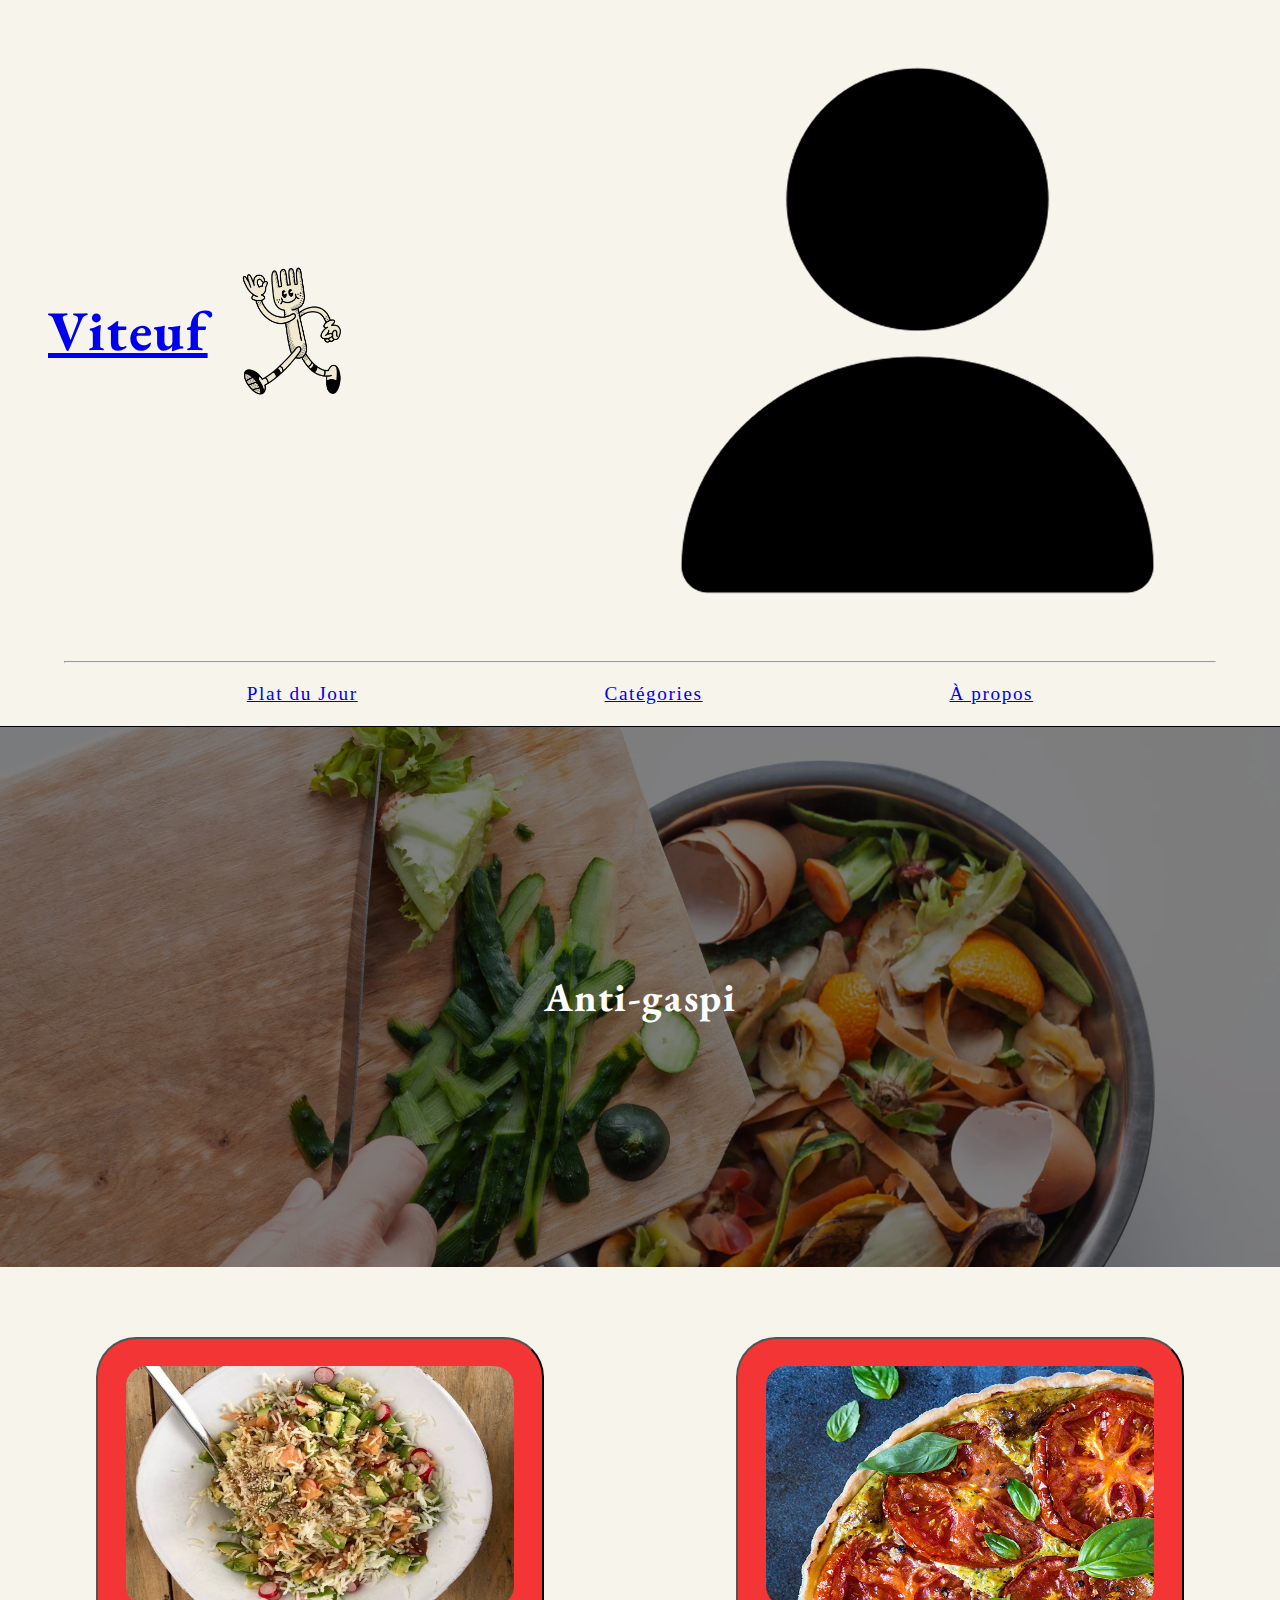
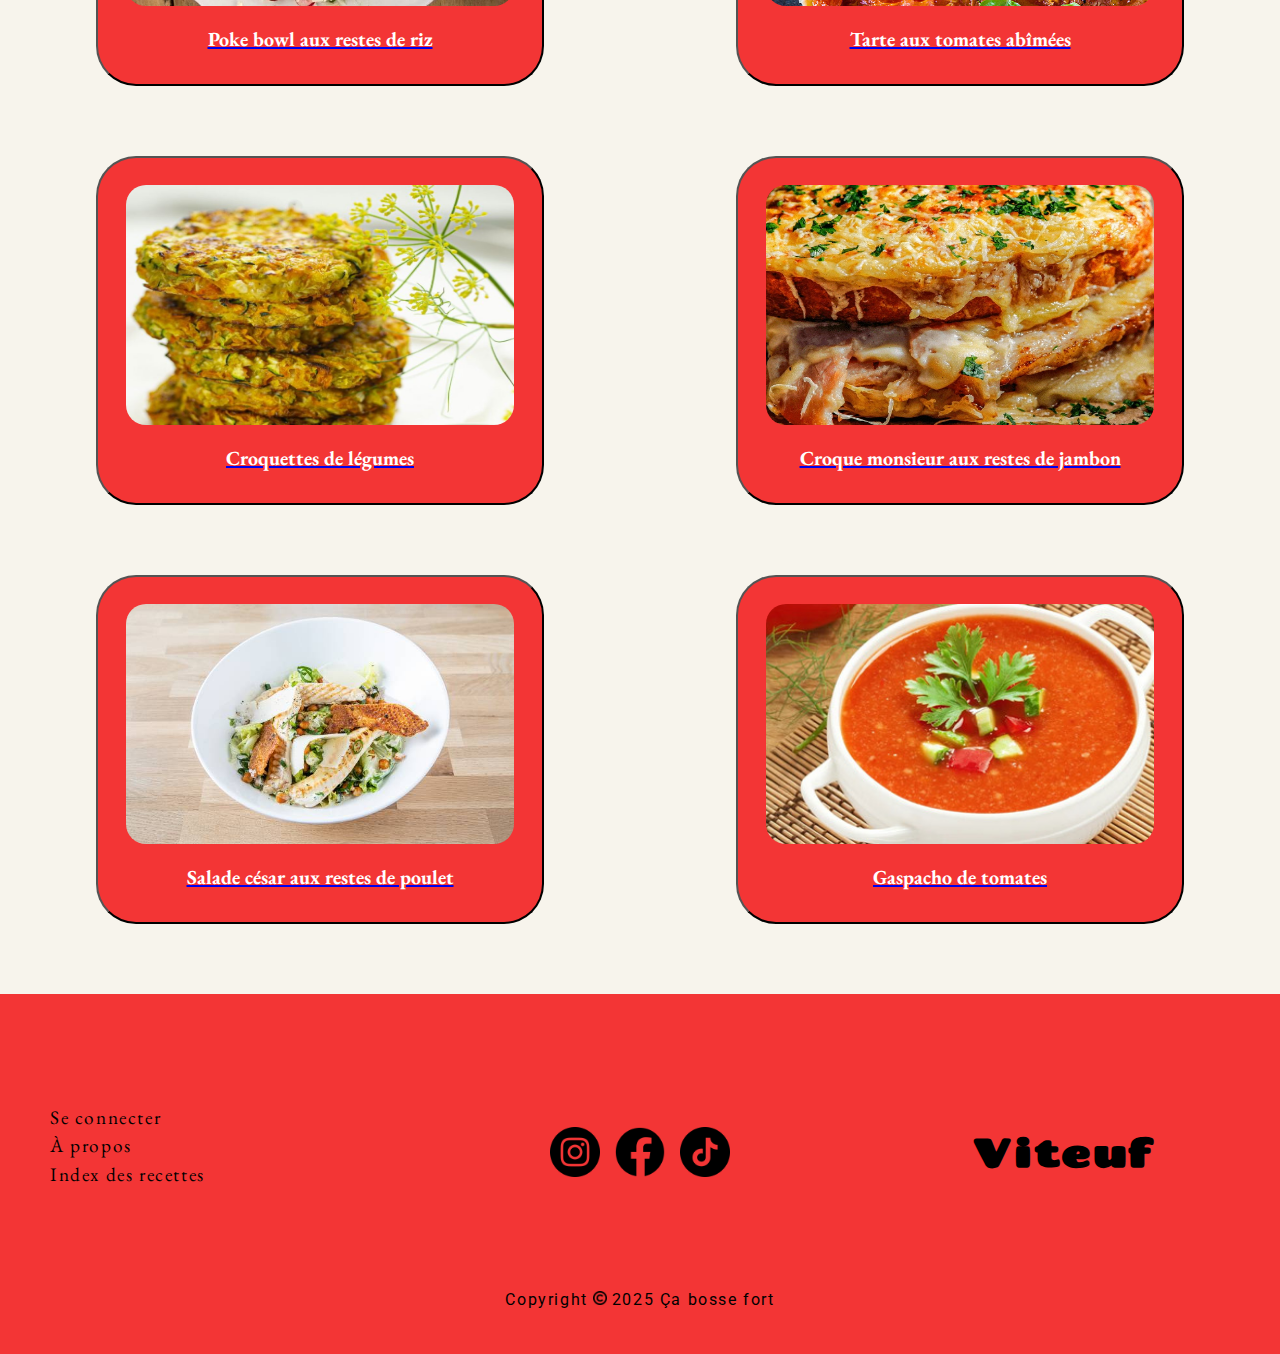
<file: antigaspi.html>
<html lang="en">

<head>
    <meta charset="UTF-8">
    <meta name="viewport" content="width=device-width, initial-scale=1.0">
    <link rel="stylesheet" href="reset.css">
    <link rel="stylesheet" href="_variables.css">
    <link rel="stylesheet" href="style.css">
    <link rel="stylesheet" href="antigaspi.css">
    <link rel="stylesheet" href="antigaspibigscreen.css" media="screen and (min-width: 992px)">
    <link rel="stylesheet" href="antigaspi_smallscreen.css" media="screen and (max-width: 992px)">
    <link rel="preconnect" href="https://fonts.googleapis.com">
    <link rel="preconnect" href="https://fonts.gstatic.com" crossorigin>
    <link href="https://fonts.googleapis.com/css2?family=Dela+Gothic+One&family=EB+Garamond:ital,wght@0,400..800;1,400..800&family=Montserrat:ital,wght@0,100..900;1,100..900&family=Source+Sans+3:ital,wght@0,200..900;1,200..900&display=swap" rel="stylesheet">
    <link href="https://fonts.googleapis.com/css2?family=Chango&family=Dela+Gothic+One&family=EB+Garamond:ital,wght@0,400..800;1,400..800&family=Montserrat:ital,wght@0,100..900;1,100..900&family=Source+Sans+3:ital,wght@0,200..900;1,200..900&display=swap" rel="stylesheet">
    <link href="https://fonts.googleapis.com/css2?family=Chango&family=Dela+Gothic+One&family=EB+Garamond:ital,wght@0,400..800;1,400..800&family=Montserrat:ital,wght@0,100..900;1,100..900&family=Roboto:ital,wght@0,100..900;1,100..900&family=Source+Sans+3:ital,wght@0,200..900;1,200..900&display=swap" rel="stylesheet">    <link rel="icon" type="image/x-icon" href="img/Viteuf_favicon.png">
    <title>Viteuf -- Anti-gaspi</title>
</head>

<body>
    <header>
        <div id="logobar">
            <nav class="burger_menu">
                <div class="menu-toggle" id="mobile-menu">
                    ☰
                </div>
                <ul class="nav-list">
                    <li><a href="recipe_of_the_day.html">Plat du Jour</a></li>
                    <li><a href="index.html#mood">Catégories</a></li>
                    <li><a href="about.html">À propos</a></li>
                    <li><a href="login.html">Se connecter</a></li>
                </ul>
            </nav>
            <a href="index.html"><h1>Viteuf</h1></a>
            <a href="index.html"><img src="img/viteuf_logo.png" alt="logo de Viteuf" id="viteuf_logo"></a>
            <a href="login.html"><img src="img/userLog.png" alt="user connection" class="userConnection" ></a>
            
        </div>
        
    <hr>
        <nav>
            <a href="recipe_of_the_day.html">Plat du Jour</a>
            <a href="index.html#mood">Catégories</a>
            <a href="about.html">À propos</a>
        </nav>
    </header>
    <main>
        <section id="anti-gaspi_main_pic">
            <h1 id="h1_anti-gaspi">Anti-gaspi</h1>
        </section>
        <section id="anti-gaspi_receipes_selection">
            
            <a href="https://www.sabnpepper.com/mon-poke-bowl-pret-en-15-minutes/" target="_blank" id="pokebowl">
                <button>
                    <img src="img/poke_bowl.jpg" alt="img_poke_bowl" id="img_button_poke_bowl">
                    <h2 id="h2_poke_bowl">Poke bowl aux restes de riz</h2>
                </button>
            </a>
            
            <a href="https://www.nousantigaspi.com/recettes-anti-gaspi/_tarte-aux-tomates-champignons-et-burrata/?srsltid=AfmBOooUIctNz3FatydQDxdpeHKIpnyLwBPe9juEZY-EcPs5U0XkUHgD" target="_blank" id="tartetomates">
                <button>
                    <img src="img/tarte_aux_tomates.jpg" alt="img_tarte_aux_tomates">
                    <h2>Tarte aux tomates abîmées</h2>
                </button>
            </a>
            <a href="https://willyantigaspi.fr/blogs/infos/la-recette-de-croquettes-ou-galettes-de-legumes-anti-gaspi" target="_blank">
                <button>
                    <img src="img/croquettes_legumes.jpeg" alt="img_croquettes_legumes">
                    <h2>Croquettes de légumes</h2>
                </button>
            </a>
            <a href="https://www.nousantigaspi.com/recettes-anti-gaspi/croque-monsieur-creme-fraiche/?srsltid=AfmBOorHq5ey_cXo6M8q58v5rvybb5I20wbha60qQxQI4QGuVH4uC3Xd" target="_blank">
                <button>
                    <img src="img/croque_monsieur.jpg" alt="img_croque_monsieur">
                    <h2>Croque monsieur aux restes de jambon</h2>
                </button>
            </a>
            <a href="https://www.pyrex.fr/blogs/recipe/la-salade-caesar-anti-gaspi" target="_blank">
                <button>
                    <img src="img/caesar_salad.jpg" alt="img_salade_caesar">
                    <h2>Salade césar aux restes de poulet</h2>
                </button>
            </a>
            <a href="https://www.magimix.fr/recettes/gaspacho-mohamed_p" target="_blank">
                <button>
                    <img src="img/gaspacho.jpg" alt="img_gaspacho">
                    <h2>Gaspacho de tomates</h2>
                </button>
            </a>
        </section>
    </main>
    <footer>
        <ul class="nav_links_footer">
            <li><a href="login.html">Se connecter</a></li>
            <li><a href="about.html">À propos</a></li>
            <li><a href="index.html#mood">Index des recettes</a></li>
        </ul>

        <div class="links_social_networks">
            <a href="https://www.instagram.com/" target="_blank"><img src="img/insta_icon.png" alt="logo d'instagram"
                    class="social_logo"></a>
            <a href="https://www.facebook.fr" target="_blank"><img src="img/fb_icon.png" alt="logo de facebook" class="social_logo"></a>
            <a href="https://www.tiktok.com/fr/" target="_blank"><img src="img/tik_icon.png" alt="logo de tiktok" class="social_logo"></a>
        </div>

        <a href="index.html">
            <h1>Viteuf</h1>
        </a>

        <p>Copyright<img src="img/cr_icon.png" alt="copyright" id="logo_copyright">2025 Ça bosse fort</p>
        <script src="burger.js"></script>
    </footer>
</body>

</html>
</file>
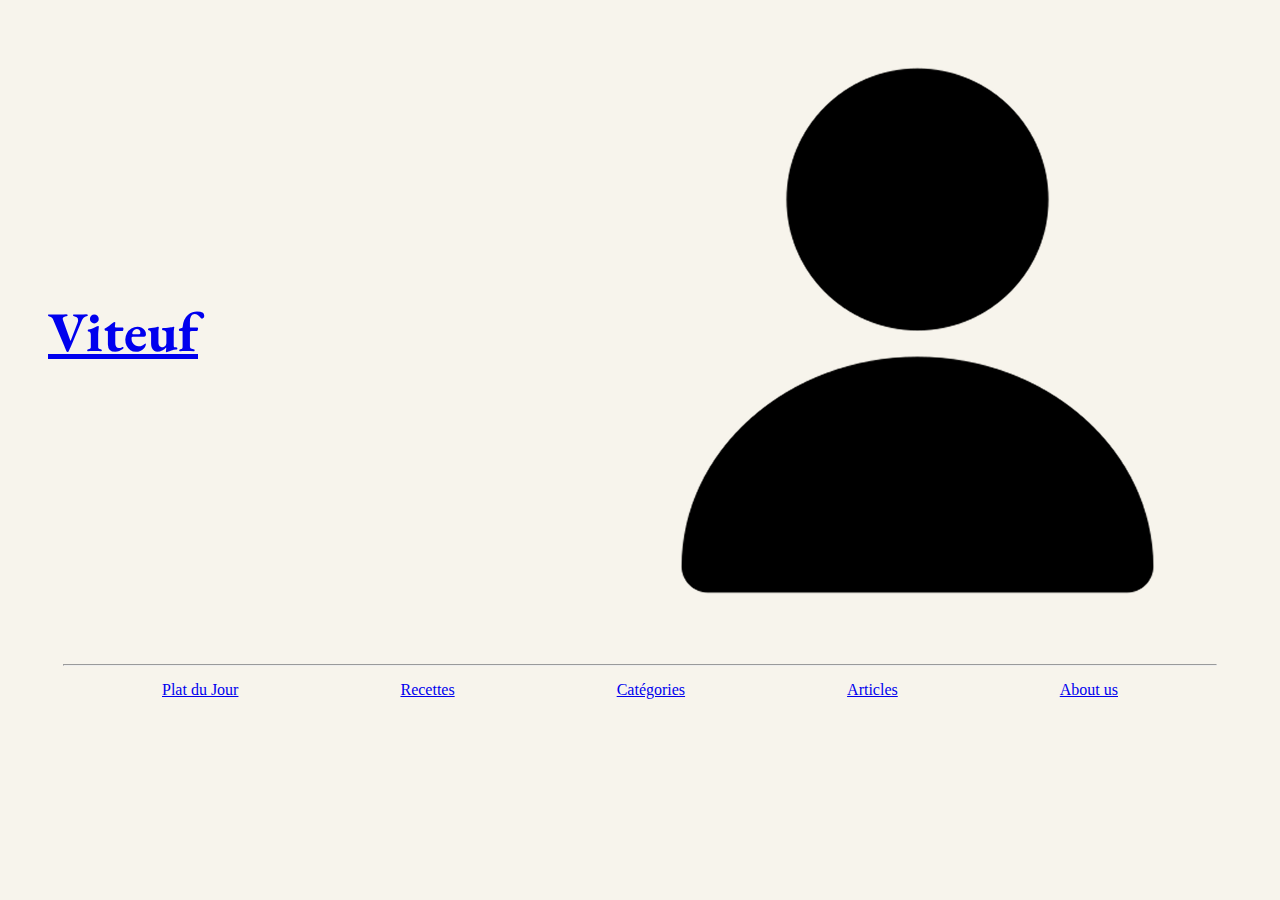
<file: antiWaste.html>
<!DOCTYPE html>
<html lang="en">
<head>
    <meta charset="UTF-8">
    <meta name="viewport" content="width=device-width, initial-scale=1.0">
    <link rel="stylesheet" href="reset.css">
    <link rel="stylesheet" href="_variables.css">
    <link rel="preconnect" href="https://fonts.googleapis.com">
    <link rel="preconnect" href="https://fonts.gstatic.com" crossorigin>
    <link href="https://fonts.googleapis.com/css2?family=Dela+Gothic+One&family=EB+Garamond:ital,wght@0,400..800;1,400..800&family=Montserrat:ital,wght@0,100..900;1,100..900&family=Source+Sans+3:ital,wght@0,200..900;1,200..900&display=swap" rel="stylesheet">
    <link rel="stylesheet" href="style.css">
    <title>Anti Gaspi</title>
</head>
<body>
        <header>
        <section>
            <!-- <a href=""><img src="img/logo.png" alt="Logo of Viteuf"></a> -->
             <a href="index.html"><h1>Viteuf</h1></a>
            <a class="userConnection" href=""><img src="img/userLog.png" alt="Logo of user connection"></a>
        </section>
        <hr>
        <nav>
            <a href="#">Plat du Jour</a>
            <a href="#">Recettes</a>
            <a href="#">Catégories</a>
            <a href="#">Articles</a>
            <a href="#">About us</a>
        </nav>
    </header>
</body>
</html>
</file>
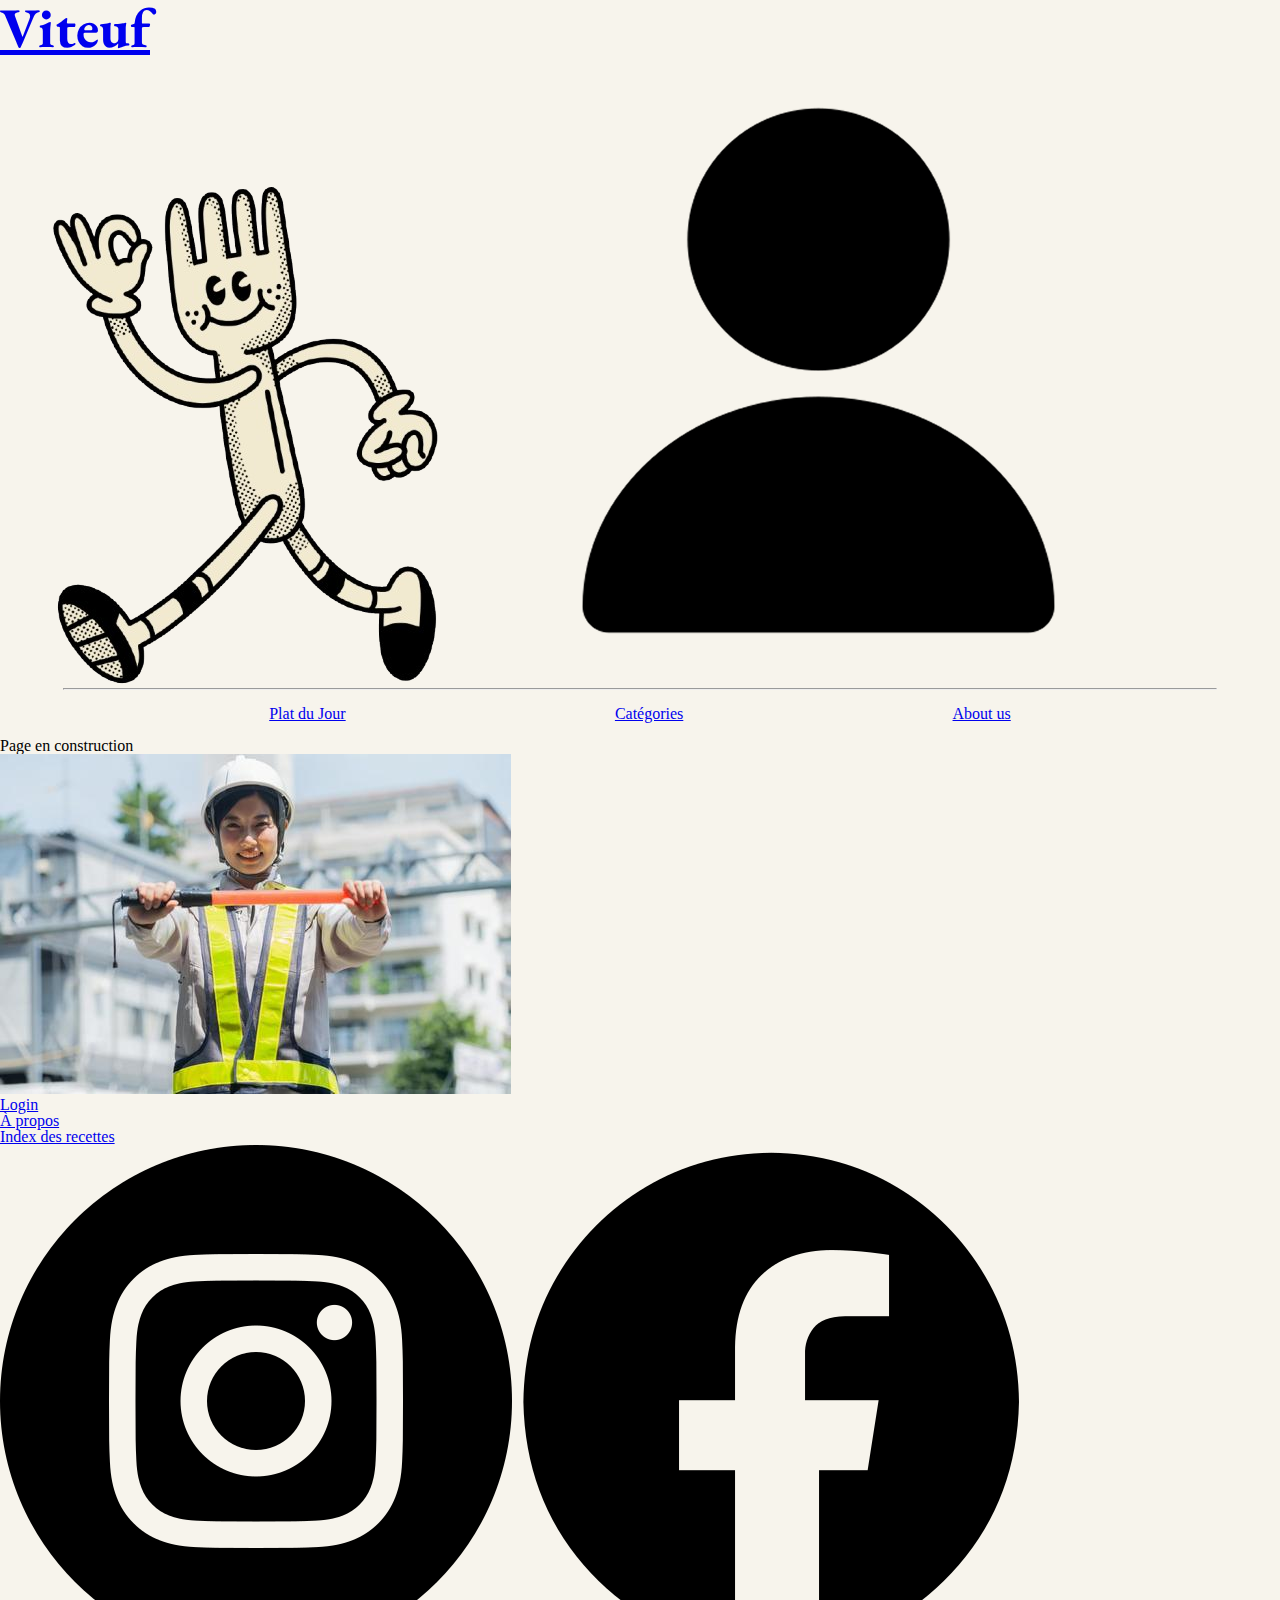
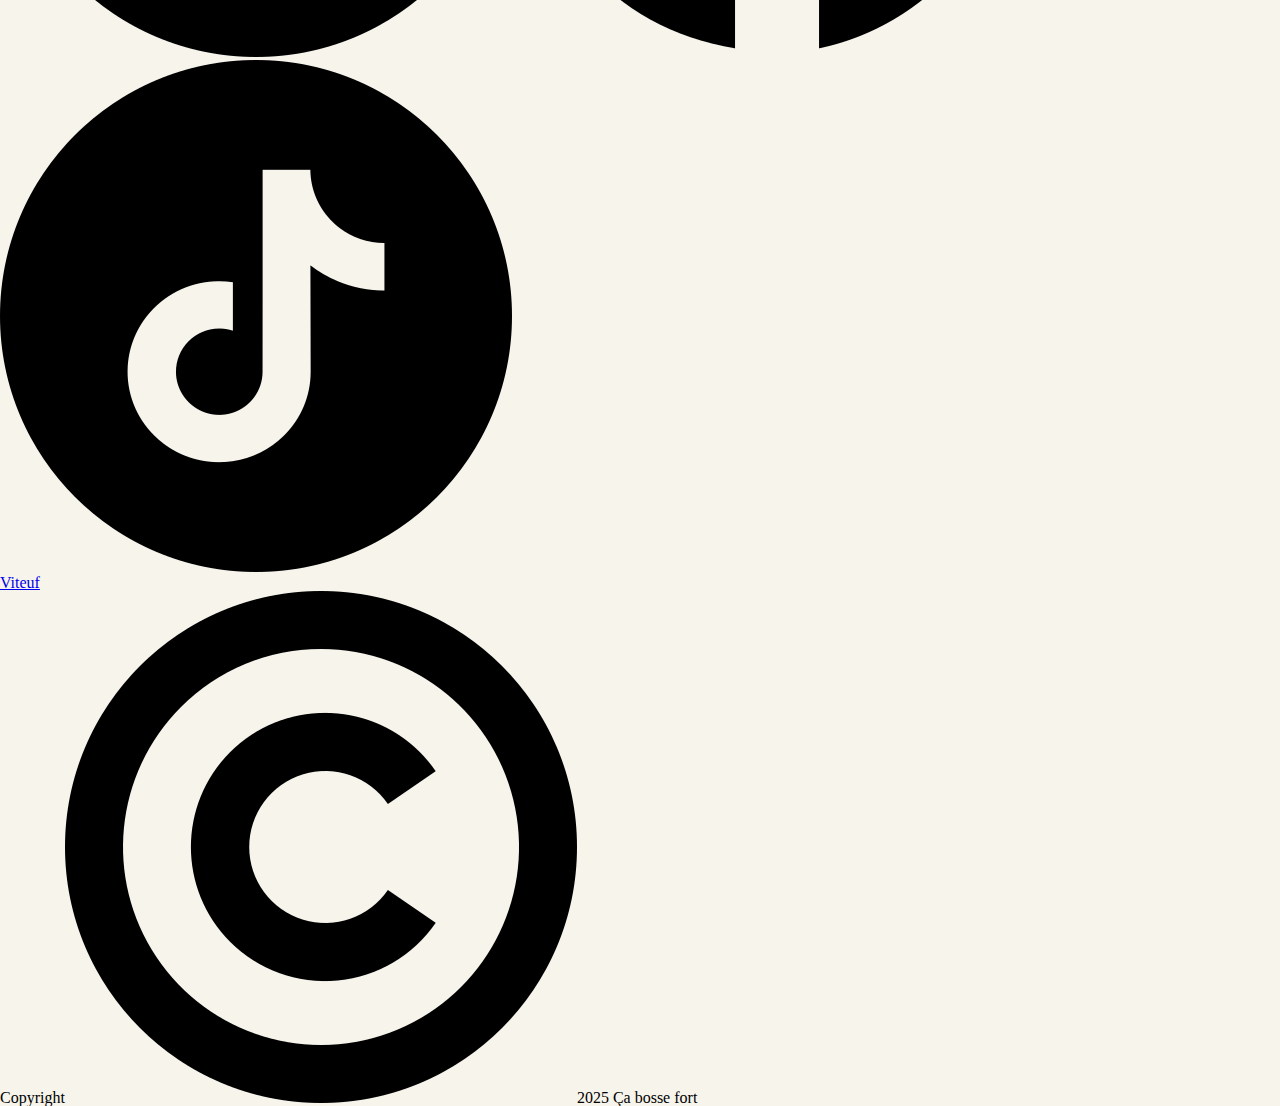
<file: asianstyle.html>
<!DOCTYPE html>
<html lang="fr">
<meta charset="UTF-8">
<meta name="viewport" content="width=device-width, initial-scale=1.0">

<head>
    <meta charset="UTF-8">
    <meta name="viewport" content="width=device-width, initial-scale=1.0">
    <meta name="description"
        content="Le blog food pour toutes les recettes faciles et gourmandes à préparer pour le midi">
    <link rel="stylesheet" href="reset.css">
    <link rel="stylesheet" href="style.css">
    <link rel="stylesheet" href="_variables.css">
    <link rel="stylesheet"  href="indexsmallscreen.css" media="screen and (max-width: 992px)">
    <link rel="stylesheet" href="indexbigscreen.css" media="screen and (min-width: 992px)">
    <link rel="preconnect" href="https://fonts.googleapis.com">
    <link rel="preconnect" href="https://fonts.gstatic.com" crossorigin>
    <link rel="icon" type="image/x-icon" href="img/Viteuf_favicon.png">
    <link href="https://fonts.googleapis.com/css2?family=Dela+Gothic+One&family=EB+Garamond:ital,wght@0,400..800;1,400..800&family=Montserrat:ital,wght@0,100..900;1,100..900&family=Source+Sans+3:ital,wght@0,200..900;1,200..900&display=swap" rel="stylesheet">
    <link href="https://fonts.googleapis.com/css2?family=Chango&family=Dela+Gothic+One&family=EB+Garamond:ital,wght@0,400..800;1,400..800&family=Montserrat:ital,wght@0,100..900;1,100..900&family=Source+Sans+3:ital,wght@0,200..900;1,200..900&display=swap" rel="stylesheet">
    <link href="https://fonts.googleapis.com/css2?family=Chango&family=Dela+Gothic+One&family=EB+Garamond:ital,wght@0,400..800;1,400..800&family=Montserrat:ital,wght@0,100..900;1,100..900&family=Roboto:ital,wght@0,100..900;1,100..900&family=Source+Sans+3:ital,wght@0,200..900;1,200..900&display=swap" rel="stylesheet">    <link rel="icon" type="image/x-icon" href="img/Viteuf_favicon.png">
    <title>Viteuf -- Les Recettes du Midi</title>
</head>

<body>
    <header>
        <div id="logobar">
            <nav class="burger_menu">
                <div class="menu-toggle" id="mobile-menu">
                    ☰
                </div>
                <ul class="nav-list">
                    <li><a href="recipe_of_the_day.html">Plat du Jour</a></li>
                    <li><a href="#mood">Catégories</a></li>
                    <li><a href="about.html">About us</a></li>
                    <li><a href="login.html">Login</a></li>
                </ul>
            </nav>
            <a href="index.html"><h1>Viteuf</h1></a>
            <a href="index.html"><img src="img/viteuf_logo.png" alt="logo de Viteuf" id="viteuf_logo"></a>
            <a href="login.html"><img src="img/userLog.png" alt="user connection" class="userConnection" ></a>
            
        </div>
       
    <hr>
        <nav>
            <a href="recipe_of_the_day.html">Plat du Jour</a>
            <a href="#mood">Catégories</a>
            <a href="about.html">About us</a>
        </nav>
    </header>
    <section id="workinprogress">
        <h1>Page en construction</h1>
        <img src="img/asian_construction.jpeg" alt="une image d'un site de travaux">
    </section>

    <footer>
        <ul class="nav_links_footer">
            <li><a href="login.html">Login</a></li>
            <li><a href="about.html">À propos</a></li>
            <li><a href="#mood">Index des recettes</a></li>
        </ul>

        <div class="links_social_networks">
            <a href="https://www.instagram.com/" target="_blank"><img src="img/insta_icon.png" alt="logo d'instagram" class="social_logo"></a>
            <a href="https://www.facebook.fr" target="_blank"><img src="img/fb_icon.png" alt="logo de facebook" class="social_logo"></a>
            <a href="https://www.tiktok.com/fr/" target="_blank"><img src="img/tik_icon.png" alt="logo de tiktok" class="social_logo"></a>
        </div>

        <a href="index.html">
            <h1>Viteuf</h1>
        </a>

        <p>Copyright<img src="img/cr_icon.png" alt="copyright" id="logo_copyright">2025 Ça bosse fort</p>

    </footer>
    <script src="carousel.js"></script>
    <script src="burger.js"></script>
    
</body>

</html>
</file>
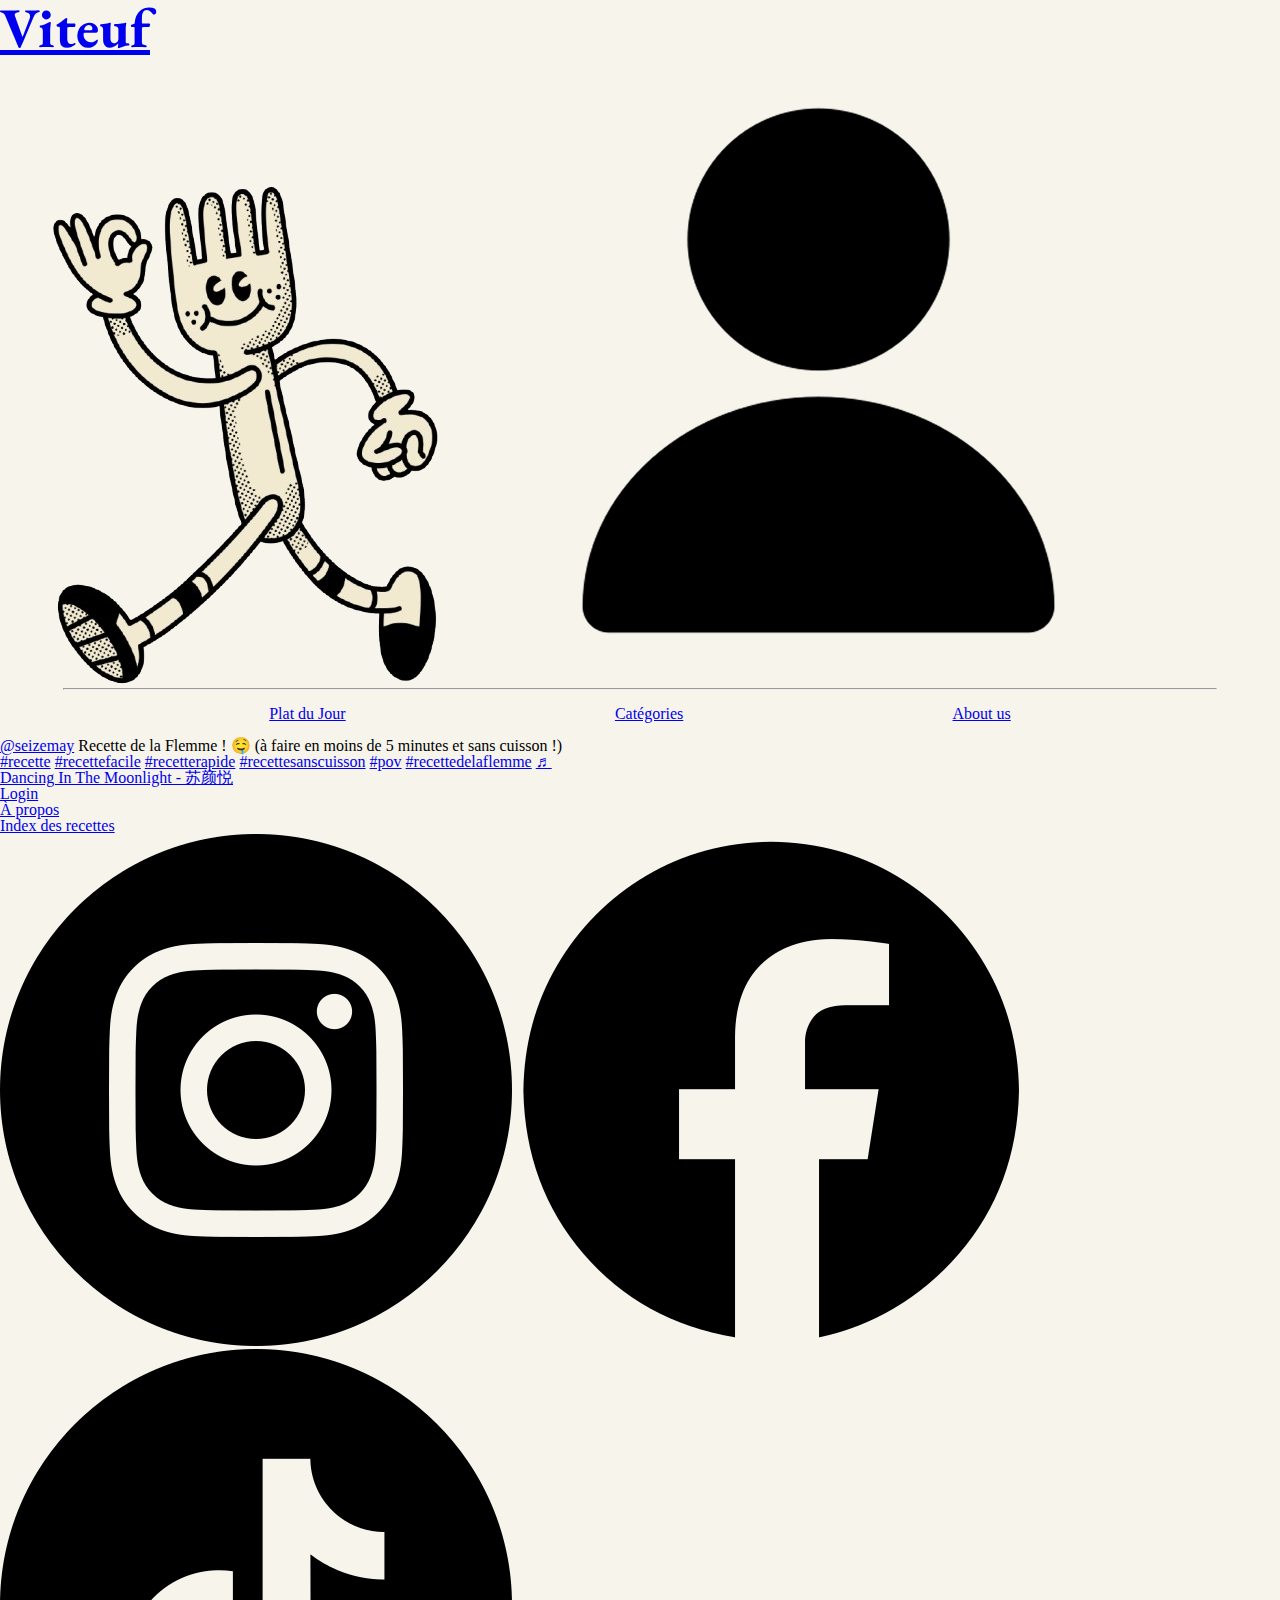
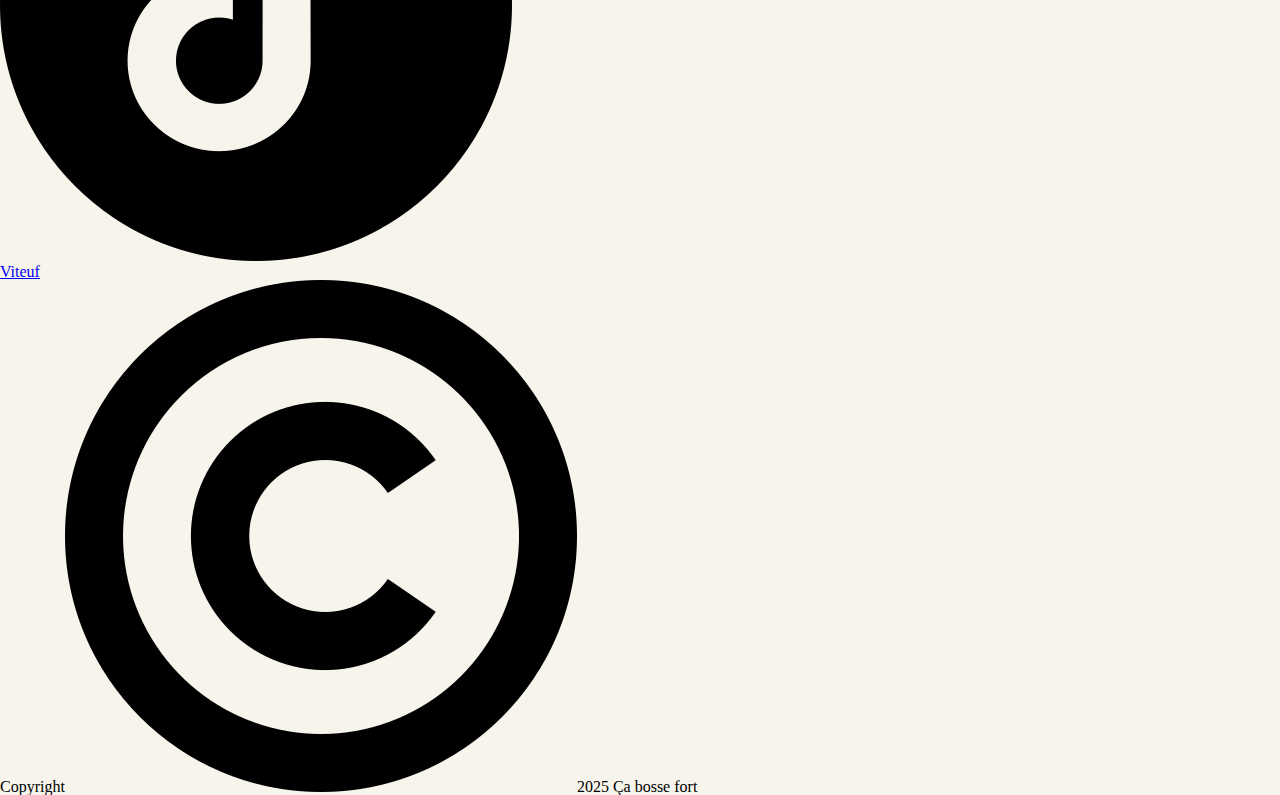
<file: laflemme.html>
<!DOCTYPE html>
<html lang="fr">
<meta charset="UTF-8">
<meta name="viewport" content="width=device-width, initial-scale=1.0">

<head>
    <meta charset="UTF-8">
    <meta name="viewport" content="width=device-width, initial-scale=1.0">
    <meta name="description"
        content="Le blog food pour toutes les recettes faciles et gourmandes à préparer pour le midi">
    <link rel="stylesheet" href="reset.css">
    <link rel="stylesheet" href="style.css">
    <link rel="stylesheet" href="_variables.css">
    <link rel="stylesheet"  href="indexsmallscreen.css" media="screen and (max-width: 992px)">
    <link rel="stylesheet" href="indexbigscreen.css" media="screen and (min-width: 992px)">
    <link rel="preconnect" href="https://fonts.googleapis.com">
    <link rel="preconnect" href="https://fonts.gstatic.com" crossorigin>
    <link rel="icon" type="image/x-icon" href="img/Viteuf_favicon.png">
    <link href="https://fonts.googleapis.com/css2?family=Dela+Gothic+One&family=EB+Garamond:ital,wght@0,400..800;1,400..800&family=Montserrat:ital,wght@0,100..900;1,100..900&family=Source+Sans+3:ital,wght@0,200..900;1,200..900&display=swap" rel="stylesheet">
    <link href="https://fonts.googleapis.com/css2?family=Chango&family=Dela+Gothic+One&family=EB+Garamond:ital,wght@0,400..800;1,400..800&family=Montserrat:ital,wght@0,100..900;1,100..900&family=Source+Sans+3:ital,wght@0,200..900;1,200..900&display=swap" rel="stylesheet">
    <link href="https://fonts.googleapis.com/css2?family=Chango&family=Dela+Gothic+One&family=EB+Garamond:ital,wght@0,400..800;1,400..800&family=Montserrat:ital,wght@0,100..900;1,100..900&family=Roboto:ital,wght@0,100..900;1,100..900&family=Source+Sans+3:ital,wght@0,200..900;1,200..900&display=swap" rel="stylesheet">    <link rel="icon" type="image/x-icon" href="img/Viteuf_favicon.png">
    <title>Viteuf -- Les Recettes du Midi</title>
</head>

<body>
    <header>
        <div id="logobar">
            <nav class="burger_menu">
                <div class="menu-toggle" id="mobile-menu">
                    ☰
                </div>
                <ul class="nav-list">
                    <li><a href="recipe_of_the_day.html">Plat du Jour</a></li>
                    <li><a href="#mood">Catégories</a></li>
                    <li><a href="about.html">About us</a></li>
                    <li><a href="login.html">Login</a></li>
                </ul>
            </nav>
            <a href="index.html"><h1>Viteuf</h1></a>
            <a href="index.html"><img src="img/viteuf_logo.png" alt="logo de Viteuf" id="viteuf_logo"></a>
            <a href="login.html"><img src="img/userLog.png" alt="user connection" class="userConnection" ></a>
            
        </div>
       
    <hr>
        <nav>
            <a href="recipe_of_the_day.html">Plat du Jour</a>
            <a href="#mood">Catégories</a>
            <a href="about.html">About us</a>
        </nav>
    </header>


    <blockquote class="tiktok-embed" cite="https://www.tiktok.com/@seizemay/video/7320687620684631328" data-video-id="7320687620684631328" style="max-width: 605px;min-width: 325px;" > <section> <a target="_blank" title="@seizemay" href="https://www.tiktok.com/@seizemay?refer=embed">@seizemay</a> Recette de la Flemme ! 🤤 (à faire en moins de 5 minutes et sans cuisson !)  <a title="recette" target="_blank" href="https://www.tiktok.com/tag/recette?refer=embed">#recette</a> <a title="recettefacile" target="_blank" href="https://www.tiktok.com/tag/recettefacile?refer=embed">#recettefacile</a> <a title="recetterapide" target="_blank" href="https://www.tiktok.com/tag/recetterapide?refer=embed">#recetterapide</a> <a title="recettesanscuisson" target="_blank" href="https://www.tiktok.com/tag/recettesanscuisson?refer=embed">#recettesanscuisson</a> <a title="pov" target="_blank" href="https://www.tiktok.com/tag/pov?refer=embed">#pov</a> <a title="recettedelaflemme" target="_blank" href="https://www.tiktok.com/tag/recettedelaflemme?refer=embed">#recettedelaflemme</a> <a target="_blank" title="♬ Dancing In The Moonlight - 苏颜悦" href="https://www.tiktok.com/music/Dancing-In-The-Moonlight-6876255048477706253?refer=embed">♬ Dancing In The Moonlight - 苏颜悦</a> </section> </blockquote> <script async src="https://www.tiktok.com/embed.js"></script>




    <footer>
        <ul class="nav_links_footer">
            <li><a href="login.html">Login</a></li>
            <li><a href="about.html">À propos</a></li>
            <li><a href="#mood">Index des recettes</a></li>
        </ul>

        <div class="links_social_networks">
            <a href="https://www.instagram.com/" target="_blank"><img src="img/insta_icon.png" alt="logo d'instagram" class="social_logo"></a>
            <a href="https://www.facebook.fr" target="_blank"><img src="img/fb_icon.png" alt="logo de facebook" class="social_logo"></a>
            <a href="https://www.tiktok.com/fr/" target="_blank"><img src="img/tik_icon.png" alt="logo de tiktok" class="social_logo"></a>
        </div>

        <a href="index.html">
            <h1>Viteuf</h1>
        </a>

        <p>Copyright<img src="img/cr_icon.png" alt="copyright" id="logo_copyright">2025 Ça bosse fort</p>

    </footer>
    <script src="carousel.js"></script>
    <script src="burger.js"></script>
    
</body>

</html>
</file>
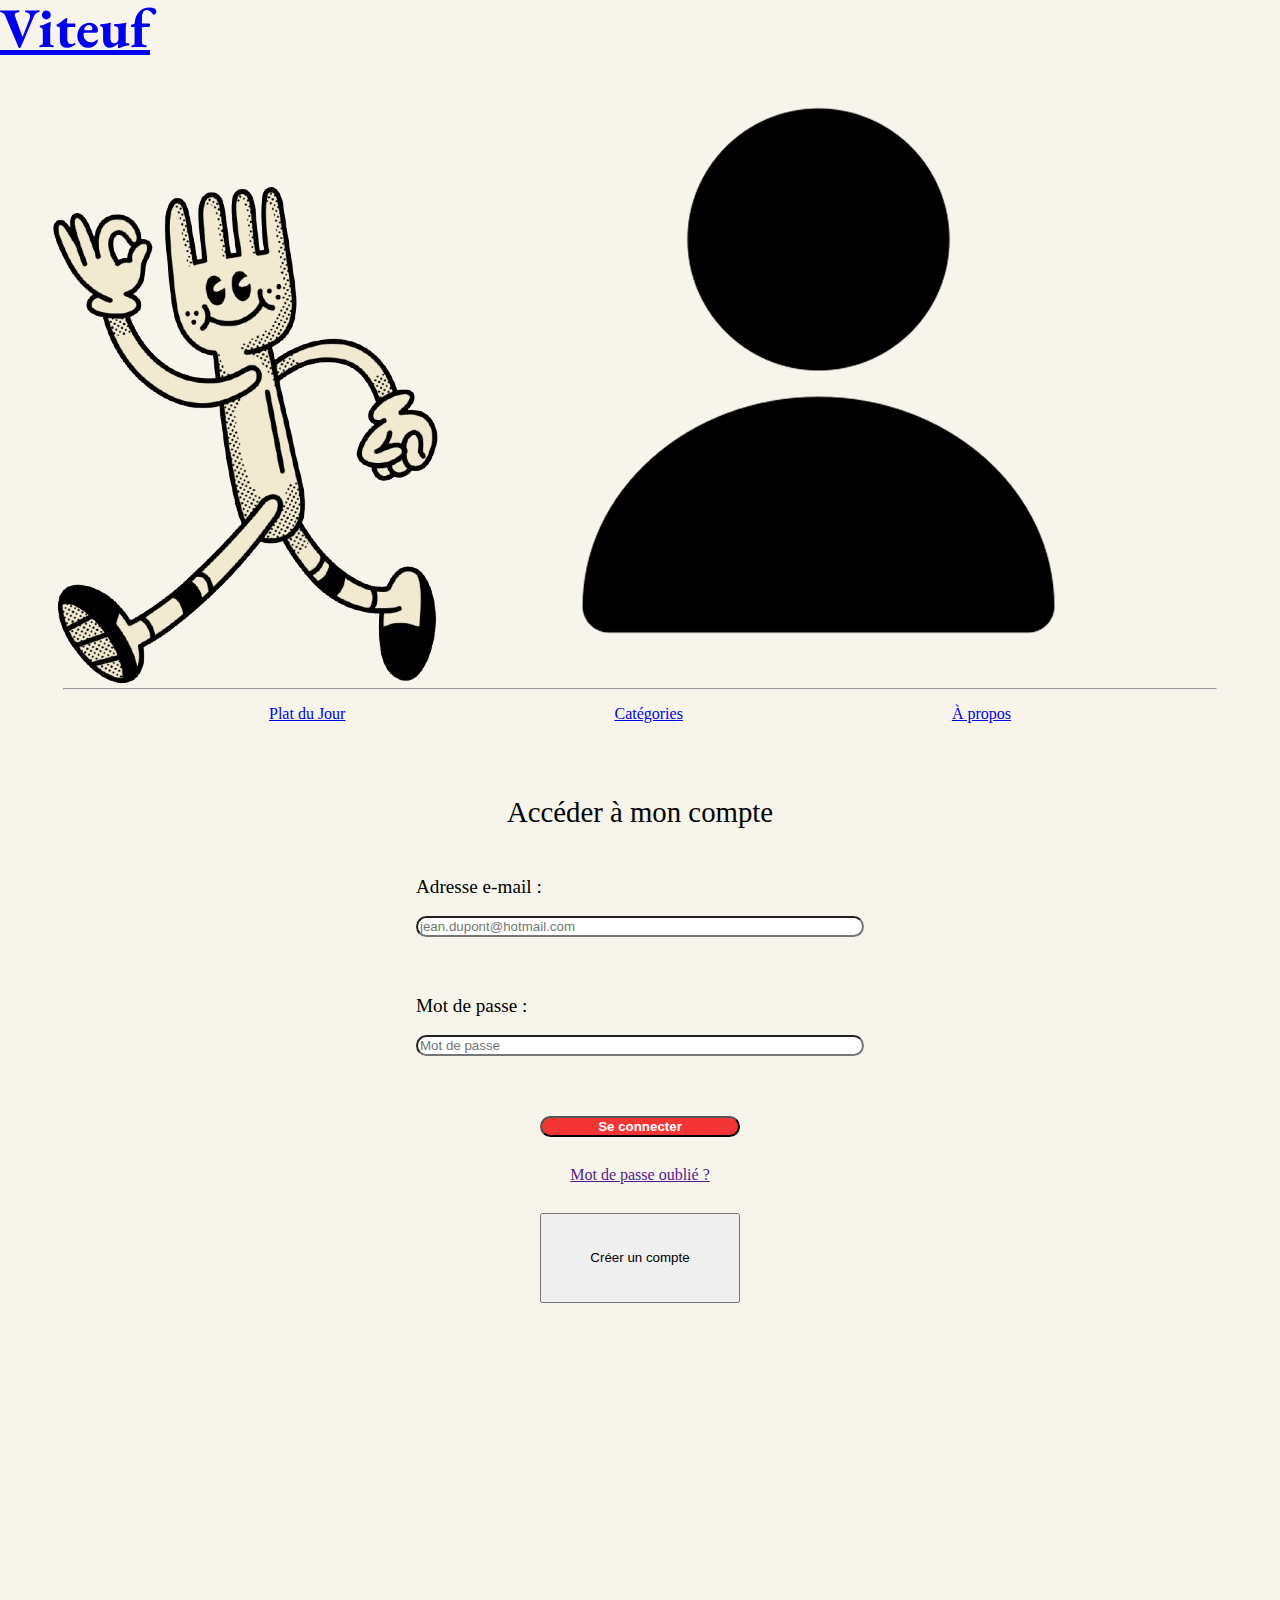
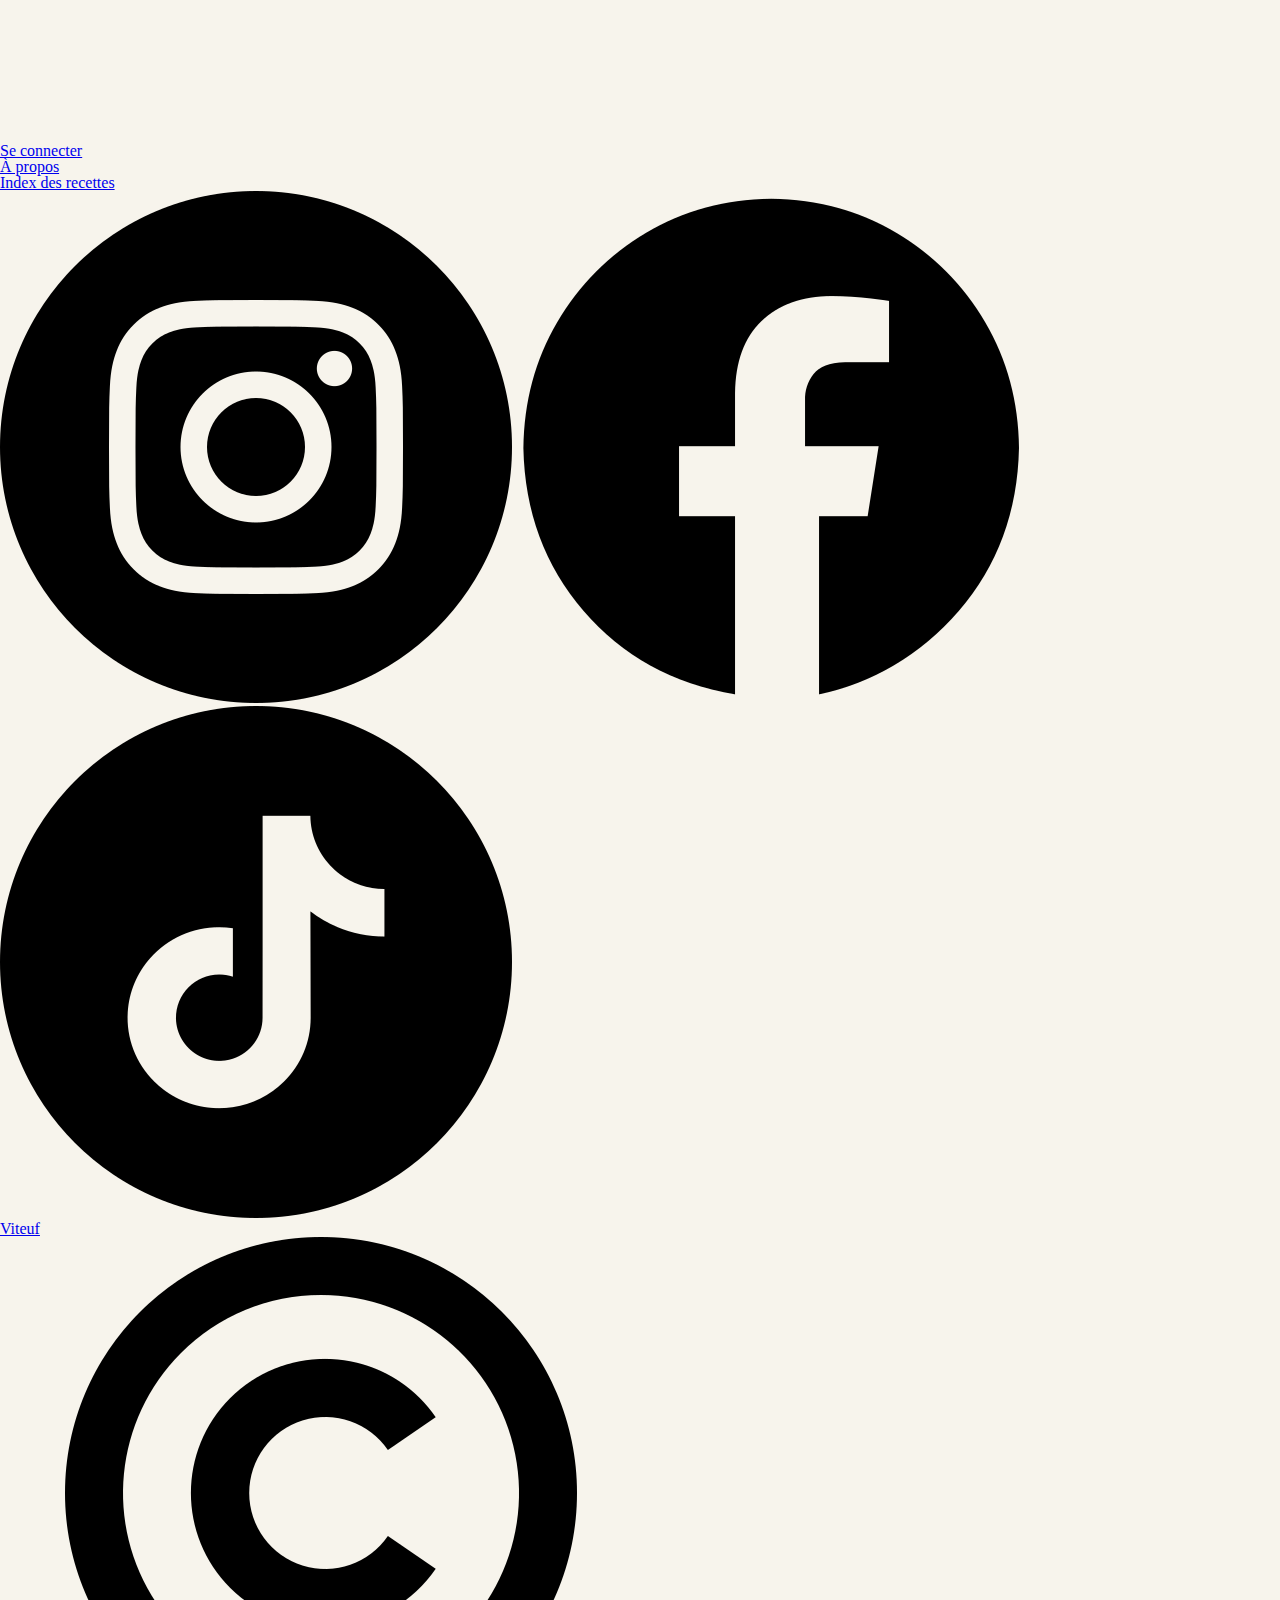
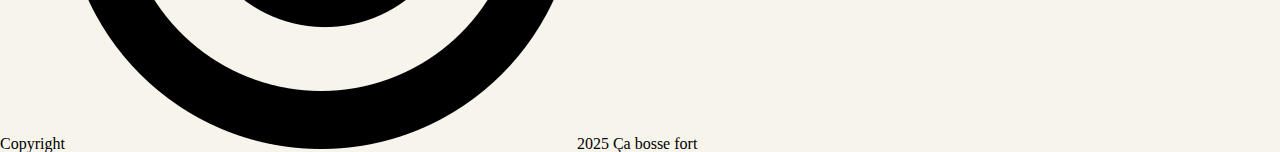
<file: login.html>
<!DOCTYPE html>
<html lang="fr">
<meta charset="UTF-8">
<meta name="viewport" content="width=device-width, initial-scale=1.0">

<head>
    <meta charset="UTF-8">
    <meta name="viewport" content="width=device-width, initial-scale=1.0">
    <meta name="description"
        content="Le blog food pour toutes les recettes faciles et gourmandes à préparer pour le midi">
    <link rel="stylesheet" href="reset.css">
    <link rel="stylesheet" href="style.css">
    <link rel="stylesheet" href="_variables.css">
    <link rel="stylesheet" href="login.css">
    <link rel="stylesheet" href="login_smallscreen.css" media="screen and (max-width: 992px)">
    <link rel="stylesheet" href="login_bigscreen.css" media="screen and (min-width: 992px)">
    <link rel="preconnect" href="https://fonts.googleapis.com">
    <link rel="preconnect" href="https://fonts.gstatic.com" crossorigin>
    <link rel="icon" type="image/x-icon" href="img/Viteuf_favicon.png">
    <link href="https://fonts.googleapis.com/css2?family=Dela+Gothic+One&family=EB+Garamond:ital,wght@0,400..800;1,400..800&family=Montserrat:ital,wght@0,100..900;1,100..900&family=Source+Sans+3:ital,wght@0,200..900;1,200..900&display=swap" rel="stylesheet">
    <link href="https://fonts.googleapis.com/css2?family=Chango&family=Dela+Gothic+One&family=EB+Garamond:ital,wght@0,400..800;1,400..800&family=Montserrat:ital,wght@0,100..900;1,100..900&family=Source+Sans+3:ital,wght@0,200..900;1,200..900&display=swap" rel="stylesheet">
    <link href="https://fonts.googleapis.com/css2?family=Chango&family=Dela+Gothic+One&family=EB+Garamond:ital,wght@0,400..800;1,400..800&family=Montserrat:ital,wght@0,100..900;1,100..900&family=Roboto:ital,wght@0,100..900;1,100..900&family=Source+Sans+3:ital,wght@0,200..900;1,200..900&display=swap" rel="stylesheet">    <link rel="icon" type="image/x-icon" href="img/Viteuf_favicon.png">
    <title>Viteuf -- Se connecter</title>
</head>

<body>
    <header>
        <div id="logobar">
            <nav class="burger_menu">
                <div class="menu-toggle" id="mobile-menu">
                    ☰
                </div>
                <ul class="nav-list">
                    <li><a href="recipe_of_the_day.html">Plat du Jour</a></li>
                    <li><a href="index.html#mood">Catégories</a></li>
                    <li><a href="about.html">À propos</a></li>
                    <li><a href="login.html">Se connecter</a></li>
                </ul>
            </nav>
            <a href="index.html"><h1>Viteuf</h1></a>
            <a href="index.html"><img src="img/viteuf_logo.png" alt="logo de Viteuf" id="viteuf_logo"></a>
            <a href="login.html"><img src="img/userLog.png" alt="user connection" class="userConnection" ></a>
            
        </div>
       
    <hr>
        <nav>
            <a href="recipe_of_the_day.html">Plat du Jour</a>
            <a href="index.html#mood">Catégories</a>
            <a href="about.html">À propos</a>
        </nav>
    </header>

    <main>
        <h2>Accéder à mon compte</h2>
        <form action="" method="post">
            <label for="email" >Adresse e-mail :</label>
            <input type="email" id="email" name="email" placeholder="jean.dupont@hotmail.com" required>
            <br>
            <label for="password">Mot de passe :</label>
            <input type="password" id="password" name="password" placeholder="Mot de passe" required>
            <br>
            <input type="submit" value="Se connecter" id="button_connexion">
        </form>
        <a href="">Mot de passe oublié ?</a>
        <button>Créer un compte</button>
    </main>

    <footer>
        <ul class="nav_links_footer">
            <li><a href="login.html">Se connecter</a></li>
            <li><a href="about.html">À propos</a></li>
            <li><a href="index.html#mood ">Index des recettes</a></li>
        </ul>

        <div class="links_social_networks">
            <a href="https://www.instagram.com/" target="_blank"><img src="img/insta_icon.png" alt="logo d'instagram" class="social_logo"></a>
            <a href="https://www.facebook.fr" target="_blank"><img src="img/fb_icon.png" alt="logo de facebook" class="social_logo"></a>
            <a href="https://www.tiktok.com/fr/" target="_blank"><img src="img/tik_icon.png" alt="logo de tiktok" class="social_logo"></a>
        </div>

        <a href="index.html">
            <h1>Viteuf</h1>
        </a>

        <p>Copyright<img src="img/cr_icon.png" alt="copyright" id="logo_copyright">2025 Ça bosse fort</p>

    </footer>
    <script src="burger.js"></script>
</body>

</html>
</file>
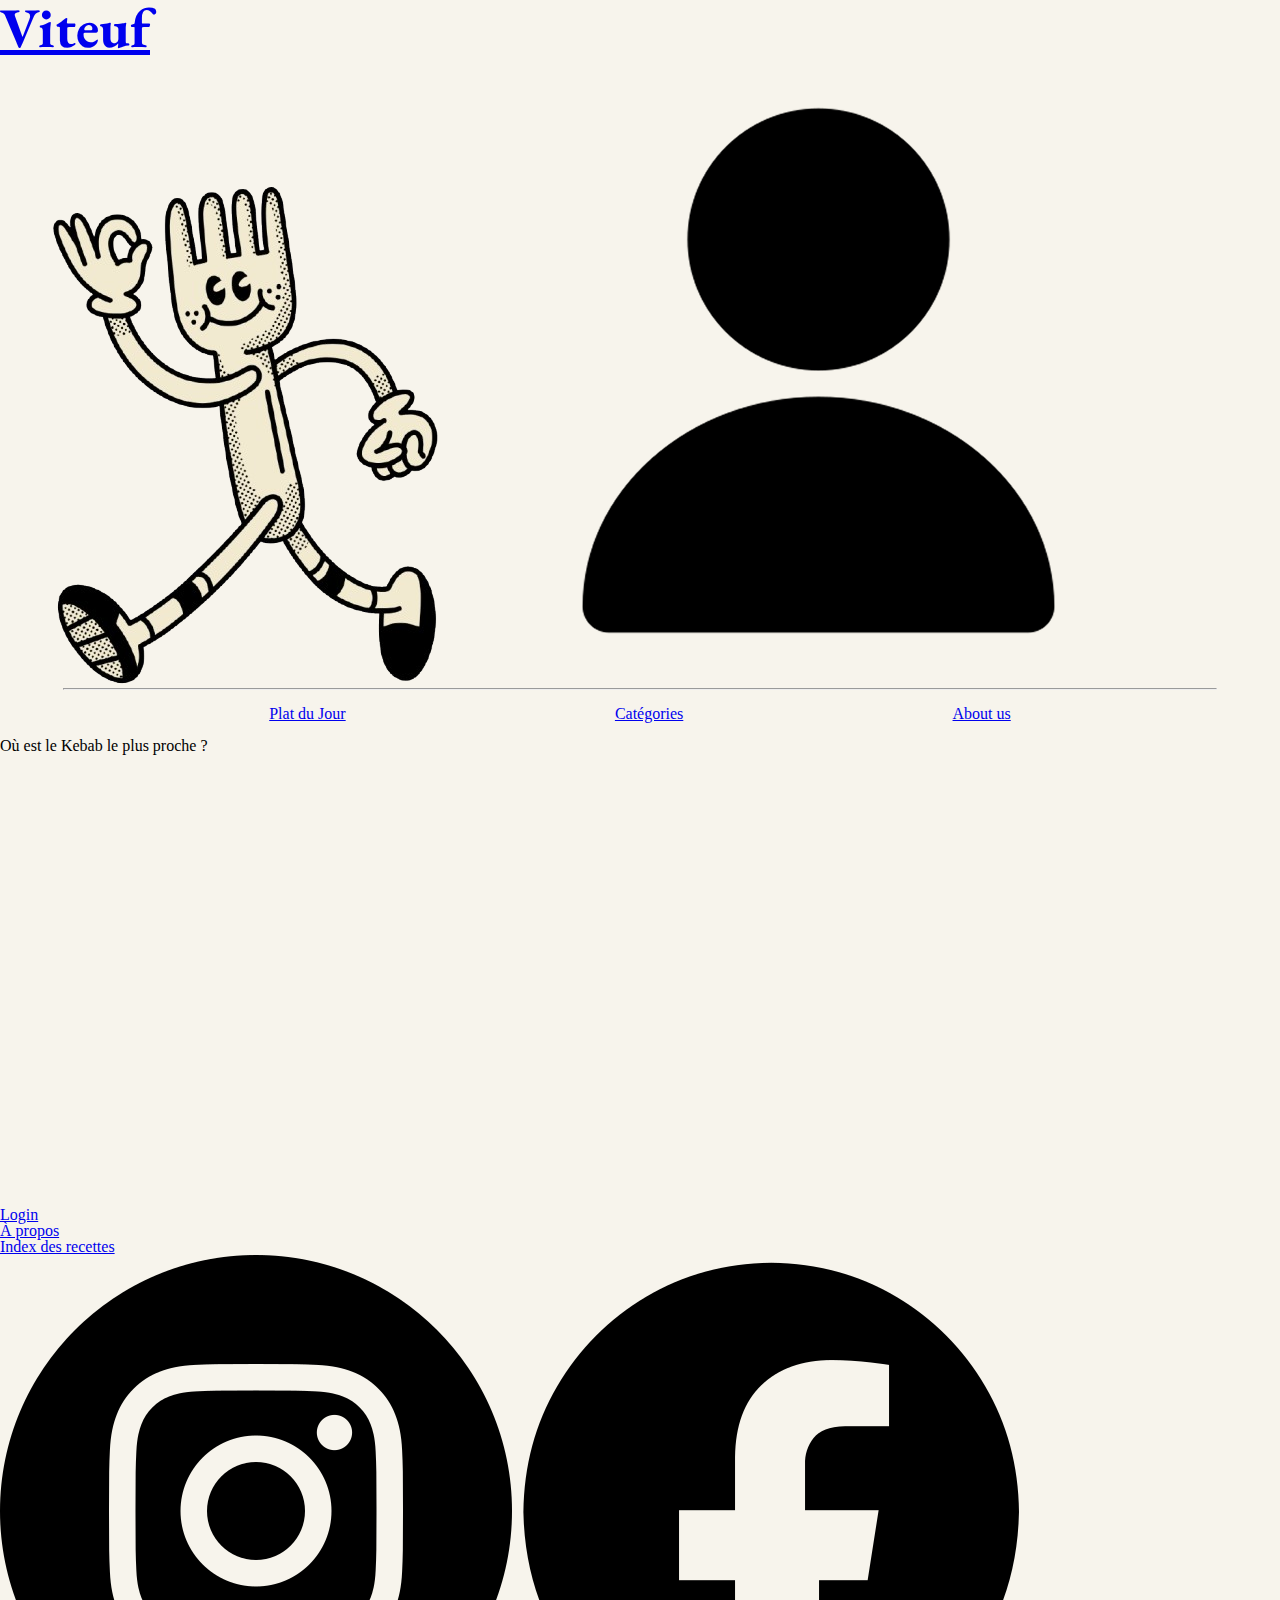
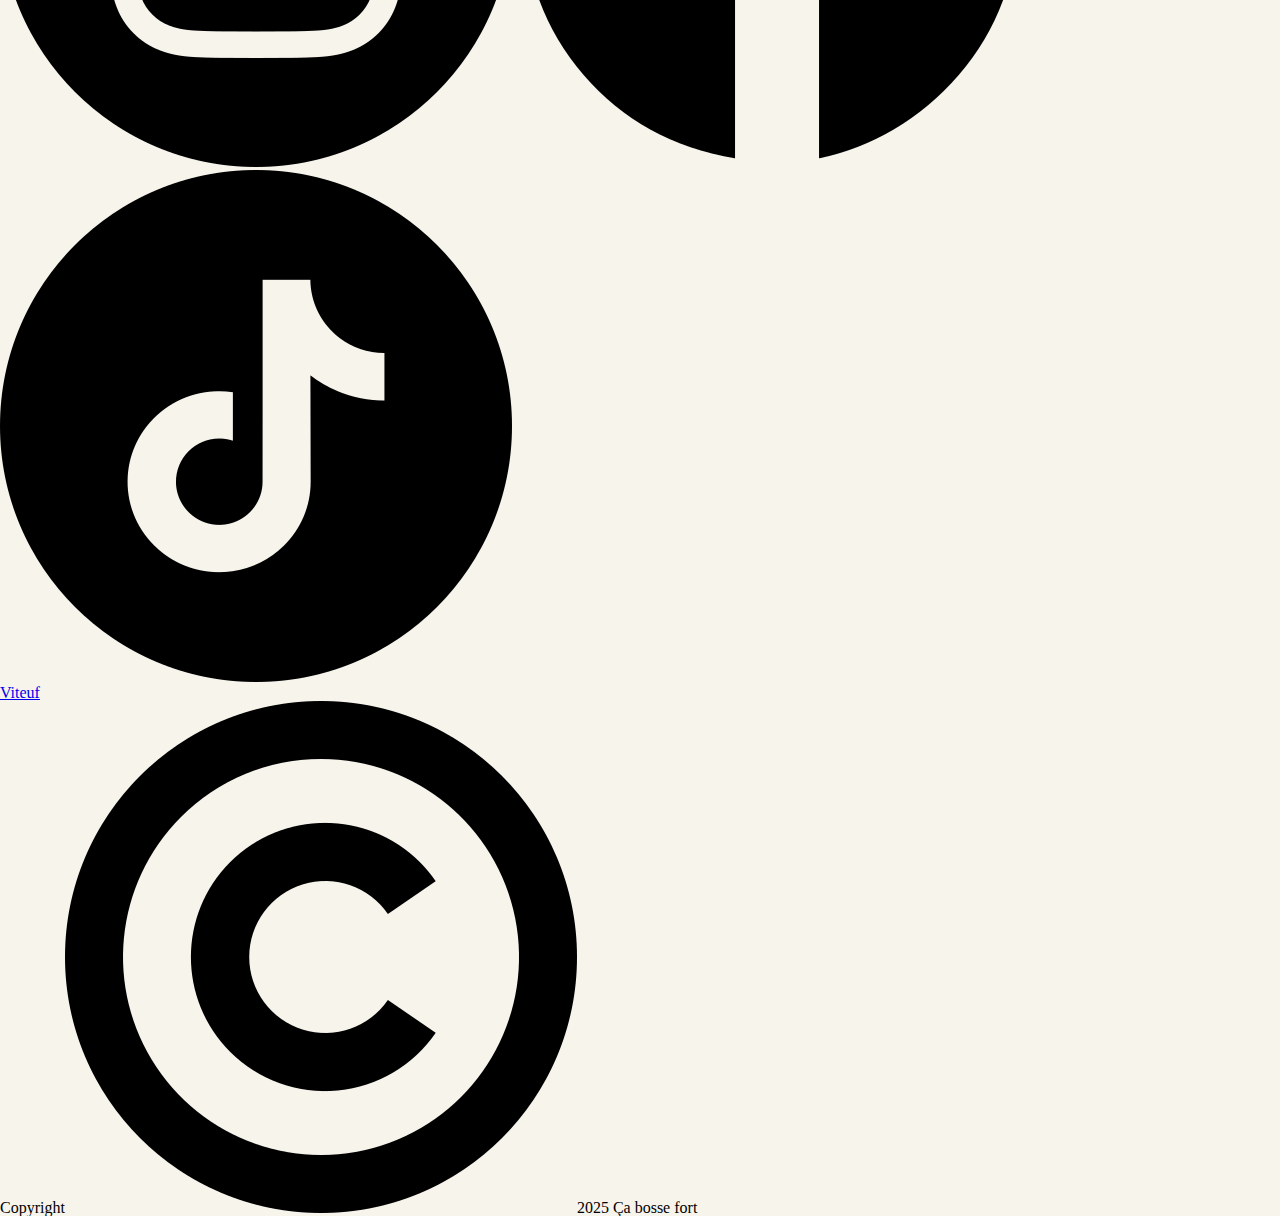
<file: rapidos.html>
<!DOCTYPE html>
<html lang="fr">
<meta charset="UTF-8">
<meta name="viewport" content="width=device-width, initial-scale=1.0">

<head>
    <meta charset="UTF-8">
    <meta name="viewport" content="width=device-width, initial-scale=1.0">
    <meta name="description"
        content="Le blog food pour toutes les recettes faciles et gourmandes à préparer pour le midi">
    <link rel="stylesheet" href="reset.css">
    <link rel="stylesheet" href="style.css">
    <link rel="stylesheet" href="_variables.css">
    <link rel="stylesheet"  href="indexsmallscreen.css" media="screen and (max-width: 992px)">
    <link rel="stylesheet" href="indexbigscreen.css" media="screen and (min-width: 992px)">
    <link rel="preconnect" href="https://fonts.googleapis.com">
    <link rel="preconnect" href="https://fonts.gstatic.com" crossorigin>
    <link rel="icon" type="image/x-icon" href="img/Viteuf_favicon.png">
    <link href="https://fonts.googleapis.com/css2?family=Dela+Gothic+One&family=EB+Garamond:ital,wght@0,400..800;1,400..800&family=Montserrat:ital,wght@0,100..900;1,100..900&family=Source+Sans+3:ital,wght@0,200..900;1,200..900&display=swap" rel="stylesheet">
    <link href="https://fonts.googleapis.com/css2?family=Chango&family=Dela+Gothic+One&family=EB+Garamond:ital,wght@0,400..800;1,400..800&family=Montserrat:ital,wght@0,100..900;1,100..900&family=Source+Sans+3:ital,wght@0,200..900;1,200..900&display=swap" rel="stylesheet">
    <link href="https://fonts.googleapis.com/css2?family=Chango&family=Dela+Gothic+One&family=EB+Garamond:ital,wght@0,400..800;1,400..800&family=Montserrat:ital,wght@0,100..900;1,100..900&family=Roboto:ital,wght@0,100..900;1,100..900&family=Source+Sans+3:ital,wght@0,200..900;1,200..900&display=swap" rel="stylesheet">    <link rel="icon" type="image/x-icon" href="img/Viteuf_favicon.png">
    <title>Viteuf -- Les Recettes du Midi</title>
</head>

<body>
    <header>
        <div id="logobar">
            <nav class="burger_menu">
                <div class="menu-toggle" id="mobile-menu">
                    ☰
                </div>
                <ul class="nav-list">
                    <li><a href="recipe_of_the_day.html">Plat du Jour</a></li>
                    <li><a href="#mood">Catégories</a></li>
                    <li><a href="about.html">About us</a></li>
                    <li><a href="login.html">Login</a></li>
                </ul>
            </nav>
            <a href="index.html"><h1>Viteuf</h1></a>
            <a href="index.html"><img src="img/viteuf_logo.png" alt="logo de Viteuf" id="viteuf_logo"></a>
            <a href="login.html"><img src="img/userLog.png" alt="user connection" class="userConnection" ></a>
            
        </div>
       
    <hr>
        <nav>
            <a href="recipe_of_the_day.html">Plat du Jour</a>
            <a href="#mood">Catégories</a>
            <a href="about.html">About us</a>
        </nav>
    </header>


    <div id="map">
        <h1>Où est le Kebab le plus proche ?</h1>
        <iframe src="https://www.google.com/maps/embed?pb=!1m16!1m12!1m3!1d22619.75502958113!2d-0.5734400296518577!3d44.873096046877386!2m3!1f0!2f0!3f0!3m2!1i1024!2i768!4f13.1!2m1!1skebab!5e0!3m2!1sen!2sfr!4v1743001265117!5m2!1sen!2sfr" width="600" height="450" style="border:0;" allowfullscreen="" loading="lazy" referrerpolicy="no-referrer-when-downgrade"></iframe>
    </div>    
    
    <footer>
        <ul class="nav_links_footer">
            <li><a href="login.html">Login</a></li>
            <li><a href="about.html">À propos</a></li>
            <li><a href="#mood">Index des recettes</a></li>
        </ul>

        <div class="links_social_networks">
            <a href="https://www.instagram.com/" target="_blank"><img src="img/insta_icon.png" alt="logo d'instagram" class="social_logo"></a>
            <a href="https://www.facebook.fr" target="_blank"><img src="img/fb_icon.png" alt="logo de facebook" class="social_logo"></a>
            <a href="https://www.tiktok.com/fr/" target="_blank"><img src="img/tik_icon.png" alt="logo de tiktok" class="social_logo"></a>
        </div>

        <a href="index.html">
            <h1>Viteuf</h1>
        </a>

        <p>Copyright<img src="img/cr_icon.png" alt="copyright" id="logo_copyright">2025 Ça bosse fort</p>

    </footer>
    <script src="carousel.js"></script>
    <script src="burger.js"></script>
    
</body>

</html>
</file>
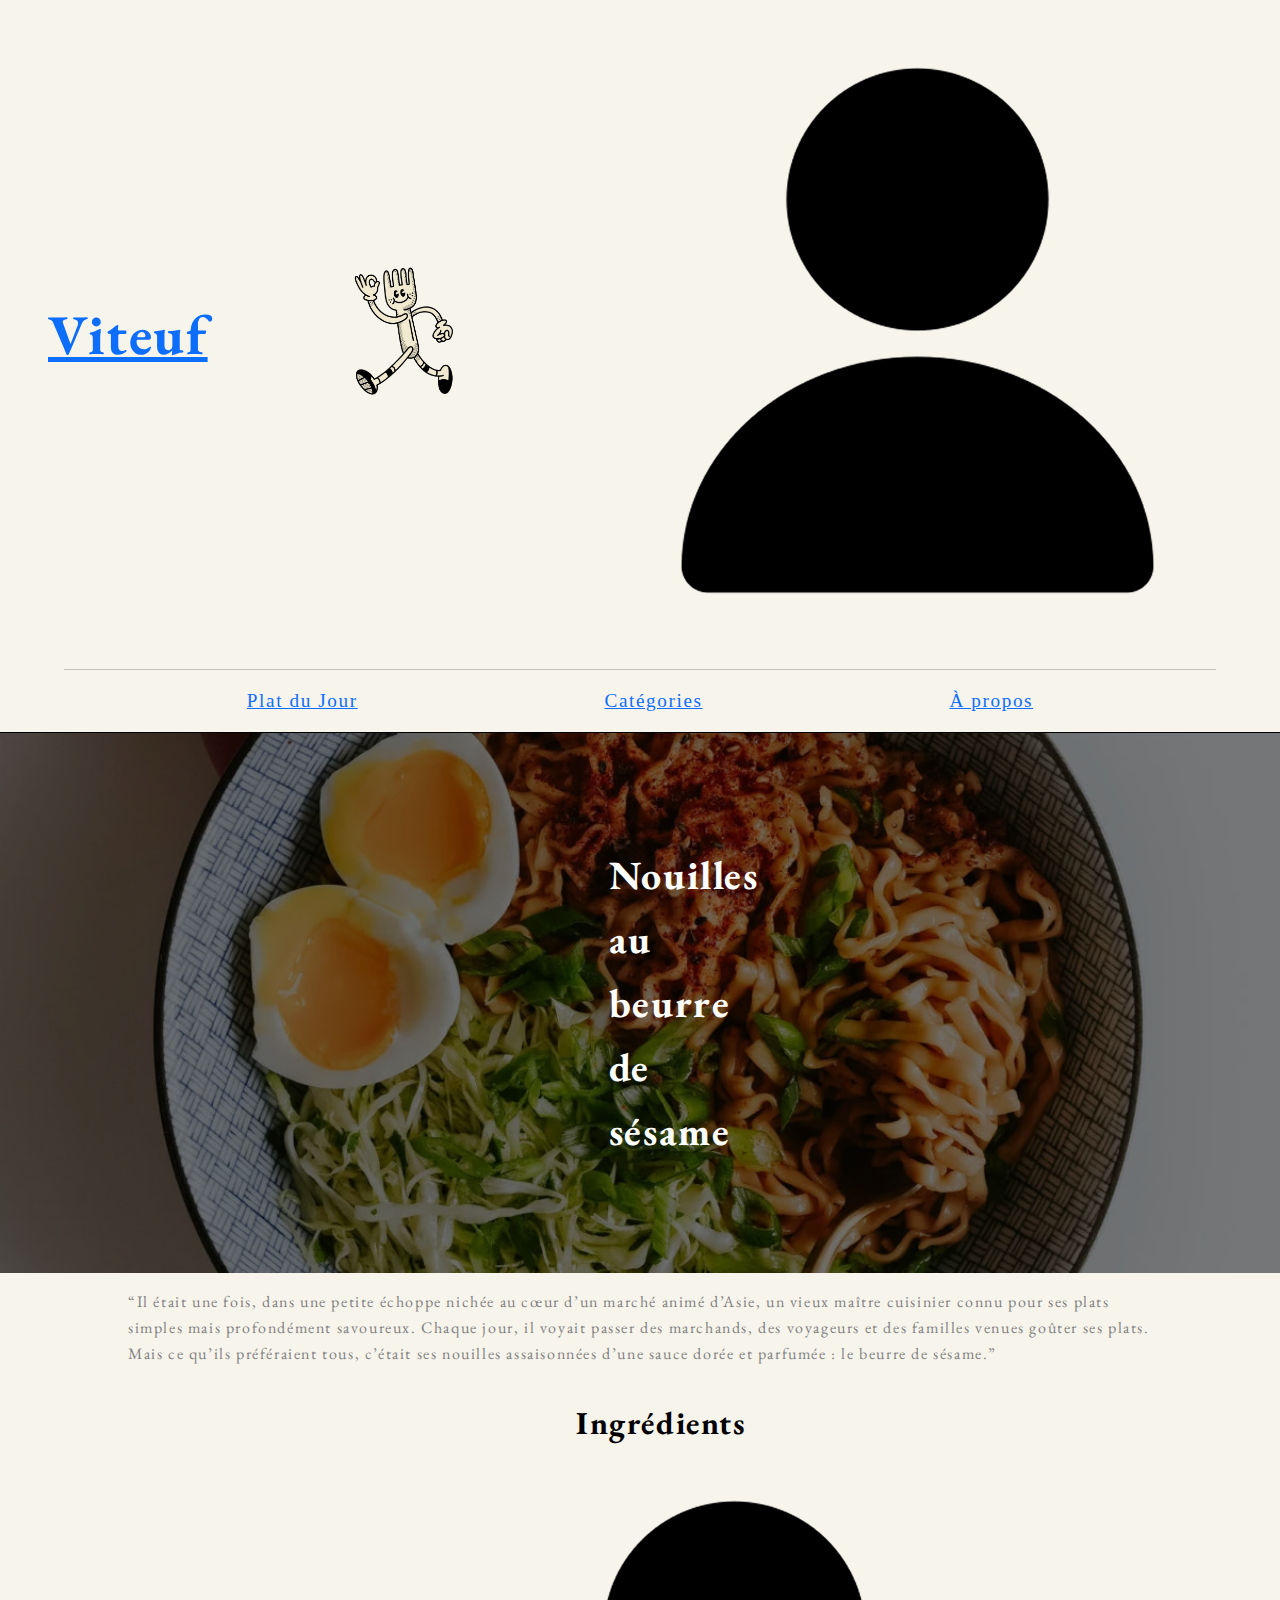
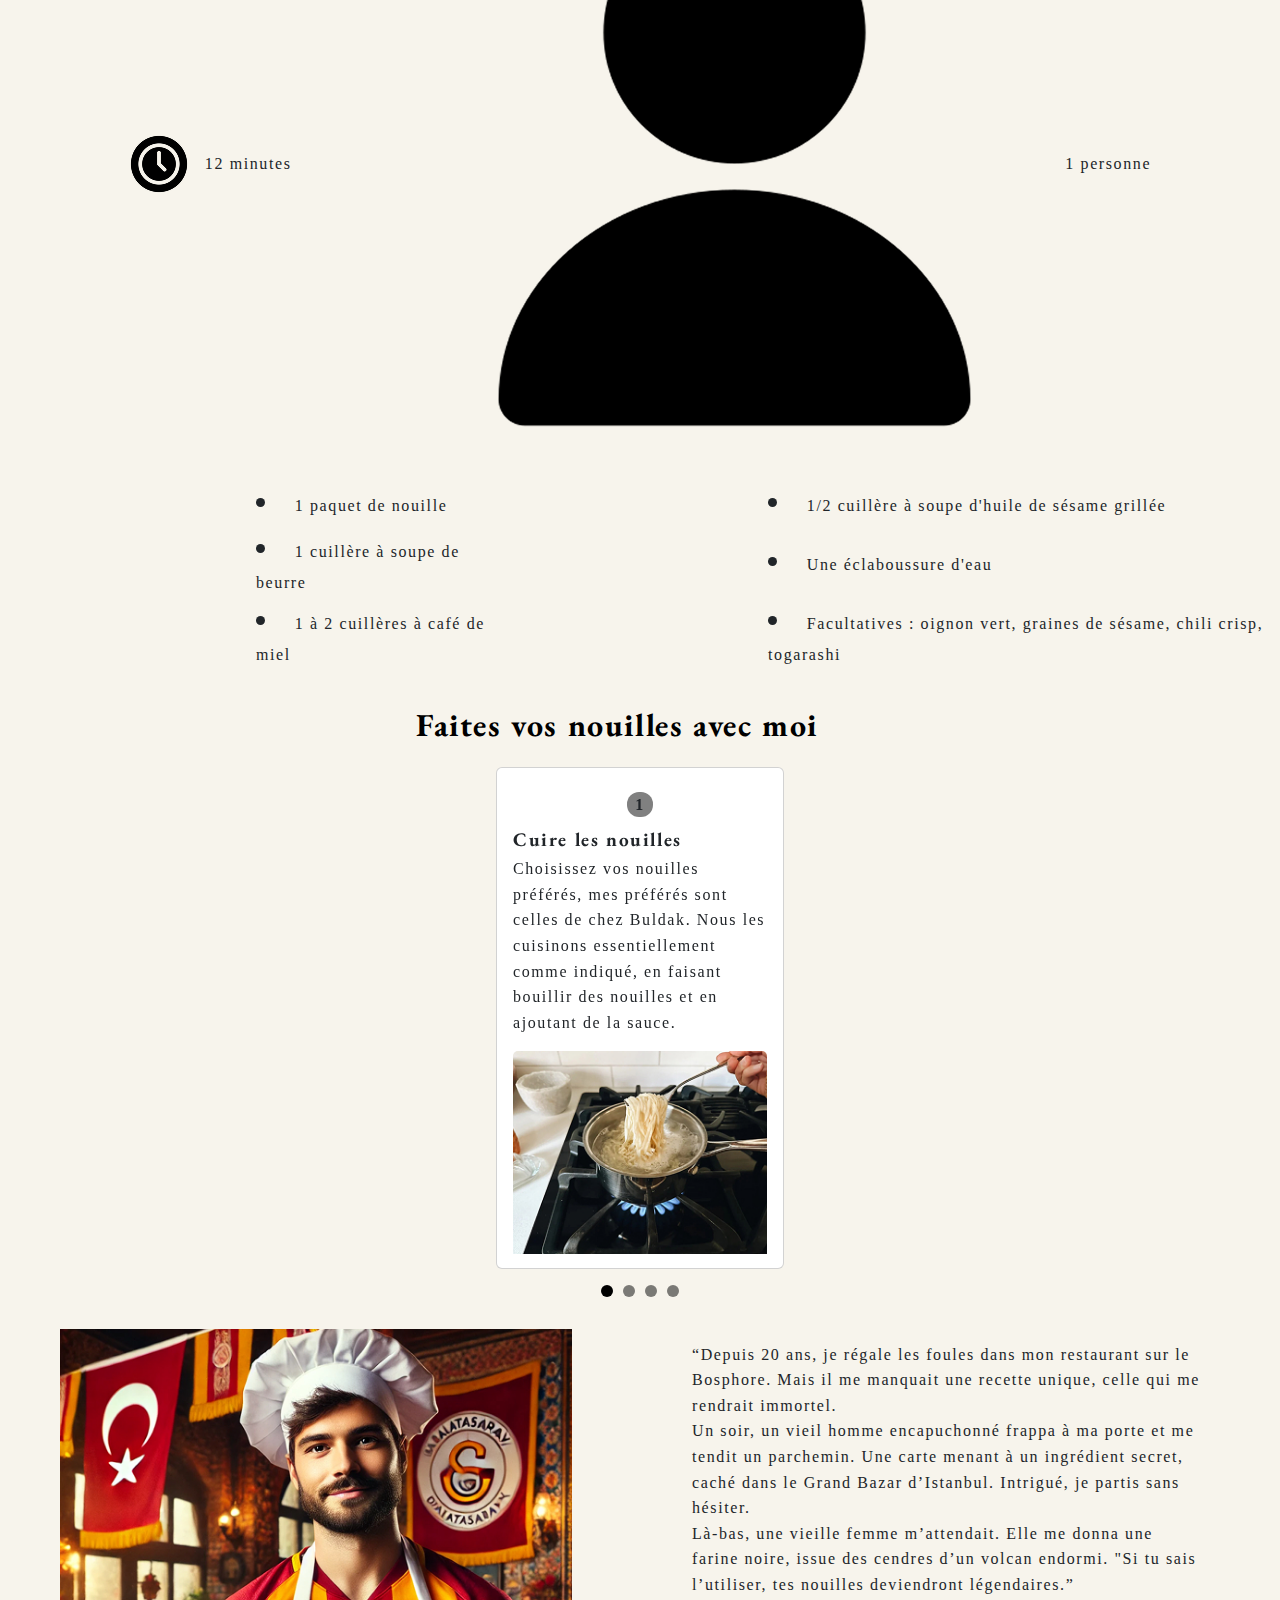
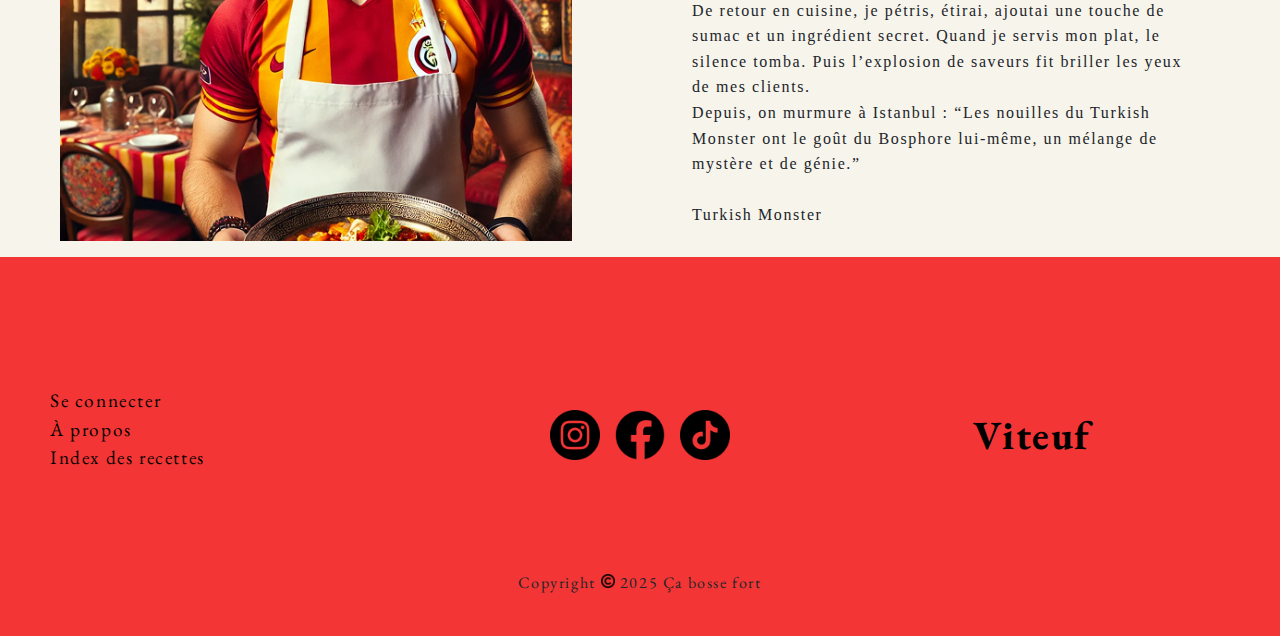
<file: recipe_of_the_day.html>
<!DOCTYPE html>
<html lang="fr">
<head>
    <meta charset="UTF-8">
    <meta name="viewport" content="width=device-width, initial-scale=1.0">
    <link rel="preconnect" href="https://fonts.googleapis.com">
    <link rel="preconnect" href="https://fonts.gstatic.com" crossorigin>
    <link href="https://fonts.googleapis.com/css2?family=Dela+Gothic+One&family=EB+Garamond:ital,wght@0,400..800;1,400..800&family=Montserrat:ital,wght@0,100..900;1,100..900&family=Source+Sans+3:ital,wght@0,200..900;1,200..900&display=swap" rel="stylesheet">
    <link href="https://fonts.googleapis.com/css2?family=Chango&family=Dela+Gothic+One&family=EB+Garamond:ital,wght@0,400..800;1,400..800&family=Montserrat:ital,wght@0,100..900;1,100..900&family=Source+Sans+3:ital,wght@0,200..900;1,200..900&display=swap" rel="stylesheet">
    <link href="https://fonts.googleapis.com/css2?family=Chango&family=Dela+Gothic+One&family=EB+Garamond:ital,wght@0,400..800;1,400..800&family=Montserrat:ital,wght@0,100..900;1,100..900&family=Roboto:ital,wght@0,100..900;1,100..900&family=Source+Sans+3:ital,wght@0,200..900;1,200..900&display=swap" rel="stylesheet">    <link rel="icon" type="image/x-icon" href="img/Viteuf_favicon.png">    <link rel="icon" type="image/x-icon" href="img/Viteuf_favicon.png">
    <link href="https://cdn.jsdelivr.net/npm/bootstrap@5.3.3/dist/css/bootstrap.min.css" rel="stylesheet" integrity="sha384-QWTKZyjpPEjISv5WaRU9OFeRpok6YctnYmDr5pNlyT2bRjXh0JMhjY6hW+ALEwIH" crossorigin="anonymous">
    <link rel="stylesheet" href="reset.css">
    <link rel="stylesheet" href="style.css">
    <link rel="stylesheet" href="_variables.css">
    <link rel="stylesheet" href="recipe_of_the_day.css">
    <link rel="stylesheet" href="recipe_of_the_day_small_screen.css" media="screen and (max-width: 992px)">
    <link rel="stylesheet" href="recipe_of_the_day_big_screen.css" media="screen and (min-width: 992px)">
    <title>Viteuf -- Le Plat du Jour</title>
</head>
<body>
    <header>
        <div id="logobar">
            <nav class="burger_menu">
                <div class="menu-toggle" id="mobile-menu">
                    ☰
                </div>
                <ul class="nav-list">
                    <li><a href="recipe_of_the_day.html">Plat du Jour</a></li>
                    <li><a href="index.html#mood">Catégories</a></li>
                    <li><a href="about.html">À propos</a></li>
                    <li><a href="login.html">Se connecter</a></li>
                </ul>
            </nav>
            <a href="index.html"><h1>Viteuf</h1></a>
            <a href="index.html"><img src="img/viteuf_logo.png" alt="logo de Viteuf" id="viteuf_logo"></a>
            <a href="login.html"><img src="img/userLog.png" alt="user connection" class="userConnection" ></a>
            
        </div>
        
    <hr>
        <nav>
            <a href="recipe_of_the_day.html">Plat du Jour</a>
            <a href="index.html#mood">Catégories</a>
            <a href="about.html">À propos</a>
        </nav>
    </header>
    <main>
        <section class="recipe_of_the_day_landing">
            <h1 class="recipe_of_the_day_landing_h1">Nouilles au beurre de sésame</h1>
        </section>
        <p class="recipe_of_the_day_biography_footer_p">“Il était une fois, dans une petite échoppe nichée au cœur d’un marché animé d’Asie, un vieux maître cuisinier connu pour ses plats simples mais profondément savoureux. Chaque jour, il voyait passer des marchands, des voyageurs et des familles venues goûter ses plats. Mais ce qu’ils préféraient tous, c’était ses nouilles assaisonnées d’une sauce dorée et parfumée : le beurre de sésame.”</p>
        <h3 class="recipe_ingredients_h3">Ingrédients</h3>
        <div class="recipe_ingredients"> 
            <div class="recipe_ingredients_details">
                <img src="img/clock.png" alt="image of a clock">
                <p>12 minutes</p>
            </div>
            <div class="recipe_ingredients_details">
                <img src="img/userLog.png" alt="image of an user">
                <p>1 personne</p>
            </div>
        </div>
            <ul class="recipe_ingredients_ul">
                <li>1 paquet de nouille</li>
                <li>1 cuillère à soupe de beurre</li>
                <li>1 à 2 cuillères à café de miel</li>
                <li>1/2 cuillère à soupe d'huile de sésame grillée</li>
                <li>Une éclaboussure d'eau</li>
                <li>Facultatives : oignon vert, graines de sésame, chili crisp, togarashi</li>
            </ul>
        <h3 class="recipe_ingredients_h3">Faites vos nouilles avec moi</h3>
        <div id="carouselExampleDark" class="carousel carousel-dark slide">
          <div class="carousel-inner">
            <div class="carousel-item active" data-bs-interval="10000">
              <div class="card mx-auto" style="width: 18rem;">
                  <div class="card-body">
                      <p>1</p>
                      <h3>Cuire les nouilles</h3>
                      <p>Choisissez vos nouilles préférés, mes préférés sont celles de chez Buldak. Nous les cuisinons essentiellement comme indiqué, en faisant bouillir des nouilles et en ajoutant de la sauce.</p>
                      <img src="img/Boiling_Noodles.jpg" class="card-img-top" alt="Image of Boilling Noodles">
                  </div>
              </div>
            </div>
            <div class="carousel-item" data-bs-interval="2000">
              <div class="card mx-auto" style="width: 18rem;">
                  <div class="card-body">
                      <p>2</p>
                      <h3>Ajoutez le sachet de sauce</h3>
                      <p>Hoop! Voici le paquet de sauce</p>
                      <img src="img/Adding_Sauce.jpg" class="card-img-top" alt="Image of adding sause on Noodles">
                  </div>
              </div>
            </div>
            <div class="carousel-item card3-desktop">
              <div class="card mx-auto" style="width: 40rem;">
                  <div class="card-body">
                      <p style=" width: 4%">3</p>
                      <h3>Ajoutez le beurre, l’huile de sésame et le miel.</h3>
                      <p>Voici maintenant les petits plus qui rendent ce plat vraiment magique. Je ne le mesure jamais : juste du beurre de noix, un peu de miel et d’huile de sésame. Ensuite, je remue le tout avec des pinces et j’ajoute un peu d’eau si ça devient trop collant.</p>
                      <div class="img_card_3">
                          <img src="img/Sesame_Noodles_with_Sauce.jpg" class="card-img-top" alt="Image of noodles with sauce">
                          <img src="img/Sesame_Noodles_in_Pan.jpg" class="card-img-top" alt="Image of noodles in pan">
                      </div>
  
                  </div>
              </div>
            </div>
            <div class="card mx-auto card3-small" style="width: 18rem;">
                <div class="card-body">
                    <p>3</p>
                    <h3>Ajoutez le beurre, l’huile de sésame et le miel.</h3>
                    <p>Voici maintenant les petits plus qui rendent ce plat vraiment magique. Je ne le mesure jamais : juste du beurre de noix, un peu de miel et d’huile de sésame. Ensuite, je remue le tout avec des pinces et j’ajoute un peu d’eau si ça devient trop collant.</p>
                        <img src="img/Sesame_Noodles_with_Sauce.jpg" class="card-img-top" alt="Image of noodles with sauce">
                        <img src="img/Sesame_Noodles_in_Pan.jpg" class="card-img-top" alt="Image of noodles in pan">
                </div>
            </div>
            <div class="carousel-item">
              <div class="card mx-auto" style="width: 18rem;">
                  <div class="card-body">
                      <p>4</p>
                      <h3>C'est fini ! Miam !</h3>
                      <p>Garnissez de chili croustillant, de graines de sésame ou d'une sorte de pincée épicée, ainsi que d'oignons verts... INCROYABLE petit déjeuner, dîner ou collation rapide.</p>
                      <img src="img/Sesame_Noodles.jpg" class="card-img-top" alt="Image of Sesame Noodles">
                  </div>
              </div>
            </div>
          </div>
          <div class="carousel-indicators position-static mt-3">
            <button type="button" data-bs-target="#carouselExampleDark" data-bs-slide-to="0" class="active" aria-current="true" aria-label="Slide 1"></button>
            <button type="button" data-bs-target="#carouselExampleDark" data-bs-slide-to="1" aria-label="Slide 2"></button>
            <button type="button" data-bs-target="#carouselExampleDark" data-bs-slide-to="2" aria-label="Slide 3"></button>
            <button type="button" data-bs-target="#carouselExampleDark" data-bs-slide-to="3" aria-label="Slide 4"></button>
        </div>
        </div>
        <section class="recipe_of_the_day_biography">
            <hr>
            <div class="recipe_of_the_day_biography_story">
                <img src="img/chef_cuisto_tm.jpg" alt="Image of Chef TM">
                <p>“Depuis 20 ans, je régale les foules dans mon restaurant sur le Bosphore. Mais il me manquait une recette unique, celle qui me rendrait immortel.<br>
                    Un soir, un vieil homme encapuchonné frappa à ma porte et me tendit un parchemin. Une carte menant à un ingrédient secret, caché dans le Grand Bazar d’Istanbul. Intrigué, je partis sans hésiter.<br>
                    Là-bas, une vieille femme m’attendait. Elle me donna une farine noire, issue des cendres d’un volcan endormi. "Si tu sais l’utiliser, tes nouilles deviendront légendaires.”<br>
                    De retour en cuisine, je pétris, étirai, ajoutai une touche de sumac et un ingrédient secret. Quand je servis mon plat, le silence tomba. Puis l’explosion de saveurs fit briller les yeux de mes clients.<br>
                    Depuis, on murmure à Istanbul :
                    “Les nouilles du Turkish Monster ont le goût du Bosphore lui-même, un mélange de mystère et de génie.”<br><br>
                    Turkish Monster
                </p>
            </div>
        </section>
    </main>
    <footer>
        <ul class="nav_links_footer">
            <li><a href="login.html">Se connecter</a></li>
            <li><a href="about.html">À propos</a></li>
            <li><a href="index.html#mood">Index des recettes</a></li>
        </ul>

        <div class="links_social_networks">
            <a href="https://www.instagram.com/" target="_blank"><img src="img/insta_icon.png" alt="logo d'instagram"
                    class="social_logo"></a>
            <a href="https://www.facebook.fr" target="_blank"><img src="img/fb_icon.png" alt="logo de facebook" class="social_logo"></a>
            <a href="https://www.tiktok.com/fr/" target="_blank"><img src="img/tik_icon.png" alt="logo de tiktok" class="social_logo"></a>
        </div>

        <a href="index.html">
            <h1>Viteuf</h1>
        </a>

        <p>Copyright<img src="img/cr_icon.png" alt="copyright" id="logo_copyright">2025 Ça bosse fort</p>

    </footer>
    <script src="carousel.js"></script>
    <script src="burger.js"></script>
    <script src="https://cdn.jsdelivr.net/npm/bootstrap@5.3.3/dist/js/bootstrap.bundle.min.js" integrity="sha384-YvpcrYf0tY3lHB60NNkmXc5s9fDVZLESaAA55NDzOxhy9GkcIdslK1eN7N6jIeHz" crossorigin="anonymous"></script>
    
</body>
</html>
</file>
<file: style.css>
/* ----------------------------------------------------Body Yakup ------------------------------ */
body{
    background-color: var(--backgroundBody);
}

/* ----------------------------------------------------Header Yakup ------------------------------ */

header h1{
    font-weight: bold;
    font-size: 56px;
    font-family: var(--main-font);
}

header section {
    display: flex;
    justify-content: space-between;
    align-items: center;
    margin: 1em 3em;
}

header hr {
    width: 90%;
    margin: auto;
}

header nav {
    display: flex;
    justify-content: center;
    justify-content: space-evenly;
    margin: 1em 0;
}

/* ----------------------------------------------------Main Yakup ------------------------------ */

main h1{
    width: 12%;
    margin: auto;
    font-weight: bold;
    font-family: var(--main-font);
    text-decoration: underline;
}

main section{
    display: flex;
    justify-content: space-evenly;
}

main section article{
    display: flex;
    justify-content: center;
    align-items: center;
    flex-direction: column;
    margin: 1em;
}

main section article button{
    background-color: var(--buttonColor);
    color: var(--buttonTextColor);
    width: 157px;
    height: 70px;
    border-radius: 44%;
    transform: translateY(-60px);
}
</file>
<file: _variables.css>
:root {
    --backgroundBody: #f7f4ec;
    --buttonColor: #F33535;
    --buttonTextColor: white;
    --main-font: "EB garamond", bold, sans-serif;
    --secondary-font: "EB garamond", regular, sans-serif;
    --buttonColorHover : #CF1919;
    --title-font:"Chango", sans-serif;
    --paragraph-font:"Roboto", sans-serif;
 
}
</file>
<file: indexsmallscreen.css>
header nav,
  hr,
  .userConnection,
   .search-bar,
    #categories,
      #about_what,
       #about_who,
       .nav_links_footer{
    display: none
}


#logobar{
   flex-direction: column-reverse;
}
#viteuf_logo{
    margin-right: 0;
}
.container{
    min-height: 50vh;
}
.small-search-bar{
    width: 100%;
    max-width: 345px;
    background: var(--backgroundBody);
    display: flex;
    align-items: center;
    justify-content: center;
    border-radius: 60px;
}
button {
    border: 0;
    border-radius: 60px;
    width: 25%;
    height: 90px;
    cursor: pointer;
}
.loupe{
    width: 40%;
    margin-top:10px;
}
input{
    padding: 24px 0;
    text-align: center;
}

/* ----------------------burger-------------------- */

.menu-toggle {
  display: block;
}

.nav-list {
  display: none;
  flex-direction: column;
  background: #444;
  position: absolute;
  top: 79px;
  left: 0;
  width: 100%;
  text-align: center;
}

.nav-list li {
  margin: 10px 0;
}

.nav-list.active {
  display: flex;
  transform: translateY(11em);
  background-color: var(--buttonColor);
}


/* -----------------MOOD-------------------------- */

main>h1{
    font-size: 6vw;
}

.slideshow-container {
  max-width: 1000px;
  position: relative;
  margin: auto;
  justify-content: center;
}

.mySlides {
    display: flex;
    align-items: center;
    flex-direction: column;
} buttons{
    width: 50%;
}

.prev, .next {
  cursor: pointer;
  position: absolute;
  top: 50%;
  width: auto;
  margin-top: -22px;
  padding: 16px;
  color: black;
  font-weight: bold;
  font-size: 18px;
  transition: 0.6s ease;
  border-radius: 0 3px 3px 0;
  user-select: none;
}

.next {
  right: 0;
  border-radius: 3px 0 0 3px;
}

.prev:hover, .next:hover {
  background-color: rgba(0,0,0,0.8);
}

.dot {
  cursor: pointer;
  height: 15px;
  width: 15px;
  margin: 0 2px;
  background-color: #bbb;
  border-radius: 50%;
  display: inline-block;
  transition: background-color 0.6s ease;
}

.active, .dot:hover {
  background-color: #717171;
}

.fade {
  animation-name: fade;
  animation-duration: 4s;
}

@keyframes fade {
  from {opacity: .4}
  to {opacity: 1}
}

/* -----------------PDJ-------------------------- */

#dish {
    font-size: 20px;
}

#author {
    font-size: 9px;
}

#cat {
    font-size: 8px;
    margin-top: 8vw;
}
#plat-pic{
    display: flex;
    flex-direction: column;
    align-items: center;
}

#nouille_pic{
  max-width: 425px;
}

/* -----------------------------------about what sliders ---------------------------------------------------------*/


.about_what_slider{
  max-width: 1000px;
  position: relative;
  margin: auto;
  justify-content: center;
} h1 {
  justify-content: center;
  display: flex;
  align-items: center;
  text-align: center;
  margin-bottom: 10px;
  margin-top: 25px;
  font-size: 6vw;
}


.slider_card {
    max-width: 300px;
    max-height: 300px;
    margin-left: 58px;
}

.what_prev, .what_next {
  cursor: pointer;
  position: absolute;
  top: 55%;
  width: auto;
  margin-top: -22px;
  padding: 16px;
  color: black;
  font-weight: bold;
  font-size: 18px;
  transition: 0.6s ease;
  border-radius: 0 3px 3px 0;
  user-select: none;
}

.what_next {
  right: 0;
  border-radius: 3px 0 0 3px;
}

.what_prev:hover, .what_next:hover {
  background-color: rgba(0,0,0,0.8);
}

.what_dot{
  margin-top: 30px;
}

/* ------------------------------ABOUT WHO ----------------------------------- */

#smallpic_container{
  display: flex;
  flex-direction: column;
  justify-content: center;
  align-items: center;
}

#smallscreenpic{
  width: 450px;
  height: 450px;
  margin-top: 25px;
}

/* -----------------------------------------FOOTER----------------------------------- */

footer {
    display: flex;
    flex-direction : column; 
    height: auto;
}

footer h1 {
    margin: auto;
    font-size: 3rem;
    padding: 0px 30px 0px 0px;
}

.nav_links_footer {
    padding: 30px 40px 20px 60px;
    font-size: 1.4rem;
    line-height: 3rem;
    width: 100%;
}

.links_social_networks a {
    width: 2em;
}

footer p {
    font-size: 1em;
}
</file>
<file: indexbigscreen.css>
.small-search-bar, 
.slideshow-container, 
.about_what_slider, 
#about_who_smallscreen, 
#team_smallscreen,
.burger_menu{
    display: none;
}
</file>
<file: about.css>
#a_propos_pic{
    display: flex;
    background-image: url(img/apropos_pic.jpg), linear-gradient(rgba(0, 0, 0, 0.5), rgba(0, 0, 0, 0.5));
    background-size: cover;
    background-position: bottom;
    width: 100%;
    height: 60vh;
    background-blend-mode: darken;
}

#a_propos{
    color: var(--buttonTextColor);
    width: auto;
    text-decoration: none;
    margin: auto;
}

#second-title{
    margin-top: 2em;
}

#p1, #p2, #p3{
    grid-row-start: 4;
    border: 1px solid black;
    border-radius: 5%;
    margin: 0 1em;
    padding: 4em 4em;
    box-shadow: 10px 5px 5px var(--buttonColor);
    margin-top: 30px;
} 
#about_who{
    display: grid;
    grid-template-columns: repeat(3, 1fr);
    grid-template-rows:  100px 450px 40px 450px;
    gap: 8px;
    margin: 0 50px;
}


#conclusion{
    display: flex;
    justify-content: center;
    padding: 8em 0;
}p{
    font-size: x-large;
}
</file>
<file: antigaspi.css>
* {
    box-sizing: border-box;
}

body {
    max-width: 100vw;
    margin: 0;
    line-height: 1.6;
    letter-spacing: .1rem;
    background-color: var(--backgroundBody);
}

h1 {
    font-family: var(--title-font);
    font-weight: bold;
    font-size: 40px;
}

h2 {
    font-family: var(--main-font);
    font-weight: bold;
}

h3 {
    font-family: var(--secondary-font);
    font-size: larger;
}

nav a {
    font-size: larger;
}
p{
    font-family: var(--paragraph-font);
    font-weight: large;
}
/* ----------------------------------------------------Header ------------------------------------------------------ */

header {
    width: 100%;
    position: sticky;
    top: 0;
    z-index: 100;
    background-color: var(--backgroundBody);
    border-bottom: 1px solid black;
}

header h1{
    font-size: 56px;
    margin-top: -27px;
    margin-bottom: -27px
    
}

#logobar{
    display: flex;
    justify-content: space-between;
    align-items: center;
    margin: 1em 3em;
}

#viteuf_logo{
    width: 8em;
    margin-right: 14em;
}

header hr {
    width: 90%;
    margin: auto;
}

header nav {
    display: flex;
    justify-content: space-evenly;
    margin: 1em auto;
}
/* ---------------------------------burger menu ------------------- */
.burger_menu{
    display: flex;
    justify-content: space-between;
    align-items: center;
    background: var(--buttonColor);
    padding: 11px 20px;
    border-radius: 50%;
}

.menu-toggle {
    font-size: 24px;
    color: black;
    cursor: pointer;
    display: none;
}

.nav-list {
    list-style: none;
    display: flex;
}

.nav-list li {
    margin: 0 15px;
}

.nav-list a {
    text-decoration: none;
    color: var(--backgroundBody);
    font-size: 18px;
    font-family: --paragraph-font;
}

main #h1_anti-gaspi {
    color: var(--buttonTextColor);
    width: auto;
    text-decoration: none;
    margin: auto;
}

main #anti-gaspi_main_pic {
    display: flex;
    background-image: url('img/image_anti_gaspi.jpg'), linear-gradient(rgba(0, 0, 0, 0.5), rgba(0, 0, 0, 0.5));
    background-size: cover;
    width: 100%;
    height: 60vh;
    background-blend-mode: darken;
}

main #anti-gaspi_receipes_selection {
    display: grid;
    justify-content: center;
    grid-template-columns: 1fr 1fr;
    grid-template-rows: 1fr 1fr 1fr;
    row-gap: 70px;
    width: 100%;
    padding: 70px 0px 70px 0px;
}

main #anti-gaspi_receipes_selection a {
    display: flex;    
    justify-content: center;
}

main #anti-gaspi_receipes_selection button {
    height: 100%;
    width: 70%;
    margin: auto;
    border-radius: 40px;
    background-color: var(--buttonColor);
    transition: transform 0.3s ease-in-out;
}

main #anti-gaspi_receipes_selection button:hover {
    transform: scale(1.1);
}

main #anti-gaspi_receipes_selection h2 {
    font-size: 20px;
    margin-bottom: 5px;
    color: var(--buttonTextColor);
    padding-top: 20px;
}

main #anti-gaspi_receipes_selection img {
    border-radius: 20px;
    height: 70%;
    width: 90%;

}

main #anti-gaspi_receipes_selection #pokebowl {
    align-items: end;
}

main #anti-gaspi_receipes_selection #tartetomates {
    align-items: start;
}

/* footer */

footer {
    background-color: var(--buttonColor);
    display: grid;
    grid-template-columns: 1fr 1fr 1fr;
    grid-template-rows: 2fr 1fr;
    padding-top: 60px;
    padding-bottom: 5px;
    font-family: var(--secondary-font);
    height: 40vh;
}

footer a {
    text-decoration: none;
    color: black;
    display: flex;
    flex-direction: column;
    justify-content: center;
}

.nav_links_footer {
    padding: 50px 0px 60px 50px;
    line-height: 1.8rem;
    font-size: 1.2rem;
} 

.nav_links_footer li:hover{
    font-weight: bold;
}

.links_social_networks {
    display: flex;
    justify-content: center;
    margin: auto;
    gap: 15px;
}

.links_social_networks a {
    height: 50px;
    width: 50px;
}

.social_logo:hover {
    transform: scale(1.1);
}

footer p {
    grid-column: 1/4;
    text-align: center;
    margin: auto;
}

#logo_copyright {
    width: 1.5em;
    padding: 0px 5px;
}

footer h1 {
    padding-left: 3em
}
</file>
<file: antigaspibigscreen.css>
.small-search-bar, 
.slideshow-container, 
.about_what_slider, 
#about_who_smallscreen, 
#team_smallscreen,
.burger_menu{
    display: none;
}
</file>
<file: antigaspi_smallscreen.css>
header nav,
  hr,
  .userConnection,
   .search-bar,
    #categories,
      #about_what,
       #about_who,
       .nav_links_footer {
    display: none
}


#logobar{
   flex-direction: column-reverse;
}
#viteuf_logo{
    margin-right: 0;
}
.container{
    min-height: 50vh;
}
.small-search-bar{
    width: 100%;
    max-width: 345px;
    background: var(--backgroundBody);
    display: flex;
    align-items: center;
    justify-content: center;
    border-radius: 60px;
}
button {
    border: 0;
    border-radius: 60px;
    width: 25%;
    height: 90px;
    cursor: pointer;
}
.loupe{
    width: 40%;
    margin-top:10px;
}
input{
    padding: 24px 0;
    text-align: center;
}

/* ----------------------burger-------------------- */

.menu-toggle {
  display: block;
}

.nav-list {
  display: none;
  flex-direction: column;
  background: #444;
  position: absolute;
  top: 79px;
  left: 0;
  width: 100%;
  text-align: center;
}

.nav-list li {
  margin: 10px 0;
}

.nav-list.active {
  display: flex;
  transform: translateY(11em);
  background-color: var(--buttonColor);
}

main #anti-gaspi_receipes_selection  {
    display: flex;
    flex-direction: column;
}

main #anti-gaspi_receipes_selection h2 {
    padding-bottom: 20px;
}

main #anti-gaspi_receipes_selection img {
    margin-top: 20px;
    border-radius: 20px;
}

footer {
    display: flex;
    flex-direction : column; 
    height: auto;
}

footer h1 {
    margin: auto;
    font-size: 3rem;
    padding: 0px 30px 0px 0px;
}

.nav_links_footer {
    padding: 30px 40px 20px 60px;
    font-size: 1.4rem;
    line-height: 3rem;
    width: 100%;
}

.links_social_networks a {
    width: 2em;
}

footer p {
    font-size: 1em;
}
</file>
<file: login.css>
main {
    margin: auto;
    width: 70%;
    height: 105vh;
    padding: 60px 0px 0px 0px;
}

main input {
    background-color: var(--buttonTextColor);
    border-radius: 20px;
}

main h2 {
    font-size: 1.8rem;
    text-align: center;
    padding-bottom: 50px;
}

main form {
    display: flex;
    flex-direction: column;
    justify-content: center;
    width: 50%;
    margin: auto;
    gap: 20px;
    padding-bottom: 30px;
    font-size: 1.2rem;
}

main form #button_connexion {
    width: 200px;
    background-color: var(--buttonColor);
    color: var(--buttonTextColor);
    font-weight: 700;
    margin: auto;
}

main a {
    display: block;
    text-align: center;
    padding-bottom: 30px;
}

main button {
    display: flex;
    justify-content: center;
    align-items: center;
    margin: auto;
    height: 10vh;
    width: 200px;
}
</file>
<file: login_smallscreen.css>
header nav,
  hr,
  .userConnection,
   .search-bar,
    #categories,
      #about_what,
       #about_who,
       .nav_links_footer{
    display: none
}


#logobar{
   flex-direction: column-reverse;
}
#viteuf_logo{
    margin-right: 0;
}
.container{
    min-height: 50vh;
}
.small-search-bar{
    width: 100%;
    max-width: 345px;
    background: var(--backgroundBody);
    display: flex;
    align-items: center;
    justify-content: center;
    border-radius: 60px;
}
button {
    border: 0;
    border-radius: 60px;
    width: 25%;
    height: 90px;
    cursor: pointer;
}
.loupe{
    width: 40%;
    margin-top:10px;
}
input{
    padding: 24px 0;
    text-align: center;
}

/* ----------------------burger-------------------- */

.menu-toggle {
  display: block;
}

.nav-list {
  display: none;
  flex-direction: column;
  background: #444;
  position: absolute;
  top: 79px;
  left: 0;
  width: 100%;
  text-align: center;
}

.nav-list li {
  margin: 10px 0;
}

.nav-list.active {
  display: flex;
  transform: translateY(11em);
  background-color: var(--buttonColor);
}


footer {
    display: flex;
    flex-direction : column; 
    height: auto;
}

footer h1 {
    margin: auto;
    font-size: 3rem;
    padding: 0px 30px 0px 0px;
}

.nav_links_footer {
    padding: 30px 40px 20px 60px;
    font-size: 1.4rem;
    line-height: 3rem;
    width: 100%;
}

.links_social_networks a {
    width: 2em;
}

footer p {
    font-size: 1em;
}
</file>
<file: login_bigscreen.css>
.small-search-bar, 
.slideshow-container, 
.about_what_slider, 
#about_who_smallscreen, 
#team_smallscreen,
.burger_menu{
    display: none;
}
</file>
<file: recipe_of_the_day.css>
* {
    box-sizing: border-box;
}

body {
    max-width: 100vw;
    margin: 0;
    line-height: 1.6;
    letter-spacing: .1rem;
    background-color: var(--backgroundBody);
}

h1 {
    font-family: var(--main-font);
    font-weight: bold;
    font-size: 40px;
}

h2 {
    font-family: var(--main-font);
    font-weight: bold;
    font-size: 28px;
}

h3 {
    font-family: var(--secondary-font);
    font-size: larger;
}

nav a {
    font-size: larger;
}

header {
    position: sticky;
    top: 0;
    z-index: 100;
    background-color: var(--backgroundBody);
    border-bottom: 1px solid black;
}

header h1{
    font-size: 56px;
}

#logobar{
    display: flex;
    justify-content: space-between;
    align-items: center;
    margin: 1em 3em;
}

#viteuf_logo{
    width: 8em;
}

header hr {
    width: 90%;
    margin: auto;
}

header nav {
    display: flex;
    justify-content: space-evenly;
    margin: 1em auto;
}

.recipe_of_the_day_landing{
    background-image: url('img/nouille_pic.jpg'), linear-gradient(rgba(0, 0, 0, 0.5), rgba(0, 0, 0, 0.5));
    background-size: cover; /* Pour couvrir tout le conteneur */
    background-position: center; /* Centre l'image */
    width: 100%;
    height: 60vh;
    display: grid;
    place-items: center;
    background-blend-mode: darken;
    margin-bottom: 1em;
}

.recipe_of_the_day_landing_h1{
    color: var(--buttonTextColor);
    text-decoration: none;
}

.recipe_of_the_day_biography_title{
    width: 30%;
    margin: auto;
}

.recipe_of_the_day_biography_title p{
    font-family: var(--secondary-font);
    color: gray;
    font-size: large;
    font-weight: 700;
}

.recipe_of_the_day_biography_story{
    display: flex;
    align-items: center;
    justify-content: space-around;
    margin: 1em 0;
}

.recipe_of_the_day_biography_story img{
    max-width: 40%;
}

.recipe_of_the_day_biography_story p{
    width: 40%;
    margin-right: 1em;
}

.recipe_of_the_day_biography_footer_p{
    width: 80%;
    margin: auto;
    font-family: var(--secondary-font);
    color: gray;
}

.recipe_of_the_day_biography hr{
    display: none;
}

.recipe_ingredients_h3{
    font-family: var(--secondary-font);
    color: black;
    font-weight: bold;
    font-size: 2rem;
    width: 10%;
    margin: auto;
    margin-top: 1em;
}

.recipe_ingredients{
    display: flex;
    align-items: center;
    justify-content: center;
    justify-content: space-evenly;
}

.recipe_ingredients_details{
    display: flex;
    align-items: center;
}

.recipe_ingredients_details p{
    margin-left: 1em;
}

.recipe_ingredients_ul{
    display: grid;
    grid-template-columns: repeat(5, 1fr);
    grid-auto-flow: dense; /* Remplit les espaces vides en priorité */
}

.recipe_ingredients_ul li{
    align-self: center;
    justify-self: start;
    list-style: inside;
    list-style: 160px;
}

.recipe_ingredients_ul li::marker{
    font-size: 1.8em;
}
.recipe_ingredients_ul li:nth-child(-n+3) {
    grid-column: 2/3;
}

.recipe_ingredients_ul li:nth-last-child(-n+3) {
    grid-column: 4/6;
}

.recipe_ingredients_h3:nth-of-type(2){
    width: 35%;
}

#carouselExampleDark{
    margin-top: 1em;
}

#carouselExampleDark h3{
    font-weight: 700;
}

.card-body{
    height: 500px;
}

.card-body p:first-child{
    background-color: gray;
    border-radius: 12px;
    text-align: center;
    width: 10%;
    margin: auto;
    margin-top: 0.5em;
    margin-bottom: 0.5em;
    font-weight: bold;
}

.carousel-item:first-of-type img, .carousel-item:nth-of-type(3) img, .carousel-item:nth-of-type(4) img{
    margin-top: 1em;
}

.carousel-item:nth-child(2) .card .card-body{
    display: flex;
    align-items: center;
    flex-direction: column;
    justify-content: space-between;
}

.card3-small{
    display: none;
}

.img_card_3{
    display: flex;
}

.img_card_3 img{
    margin-left: 1em;
}

.carousel-indicators [data-bs-target]{
    width: 12px;
    height: 12px;
    border-radius: 50%;
    border: none;
    margin: 0 5px;
    opacity: 0.5;
    transition: opacity 0.3s;
}
.carousel-indicators .active{
    opacity: 1;
}
footer {
    background-color: var(--buttonColor);
    display: grid;
    grid-template-columns: 1fr 1fr 1fr;
    grid-template-rows: 2fr 1fr;
    padding-top: 80px;
    padding-bottom: 5px;
    font-family: var(--secondary-font);
    height: 50%;
}

footer a {
    text-decoration: none;
    color: black;
    display: flex;
    flex-direction: column;
    justify-content: center;
}

.nav_links_footer {
    padding: 50px 0px 60px 50px;
    line-height: 1.8rem;
    font-size: 1.2rem;
} 

.nav_links_footer li:hover{
    font-weight: bold;
}

.links_social_networks {
    display: flex;
    justify-content: center;
    margin: auto;
    gap: 15px;
}

.links_social_networks a {
    height: 50px;
    width: 50px;
}

.social_logo:hover {
    transform: scale(1.1);
}

footer p {
    grid-column: 1/4;
    text-align: center;
    margin: auto;
}

#logo_copyright {
    width: 1.5em;
    padding: 0px 5px;
}

footer h1 {
    padding-left: 3em
}
</file>
<file: recipe_of_the_day_small_screen.css>
header nav,
  hr,
  .userConnection,
   .search-bar,
    #categories,
      #about_what,
       #about_who,
       .nav_links_footer{
    display: none
}

#logobar{
    flex-direction: column-reverse;
 }
 #viteuf_logo{
     margin-right: 0;
 }
 .container{
     min-height: 50vh;
 }
 .small-search-bar{
     width: 100%;
     max-width: 345px;
     background: var(--backgroundBody);
     display: flex;
     align-items: center;
     justify-content: center;
     border-radius: 60px;
 }
 button {
     border: 0;
     border-radius: 60px;
     width: 25%;
     height: 90px;
     cursor: pointer;
 }
 .loupe{
     width: 40%;
     margin-top:10px;
 }
 input{
     padding: 24px 0;
     text-align: center;
 }
 
 /* ----------------------burger-------------------- */
 
 .menu-toggle {
   display: block;
 }
 
 .nav-list {
   display: none;
   flex-direction: column;
   background: #444;
   position: absolute;
   top: 79px;
   left: 0;
   width: 100%;
   text-align: center;
 }
 
 .nav-list li {
   margin: 10px 0;
 }
 
 .nav-list.active {
   display: flex;
   transform: translateY(11em);
   background-color: var(--buttonColor);
 }

.recipe_of_the_day_landing{
    background-image: url('img/nouille_pic_small.jpg'), linear-gradient(rgba(0, 0, 0, 0.5), rgba(0, 0, 0, 0.5));
    height: 60vh;
}

.recipe_of_the_day_landing_h1{
    font-size: 7vw;
}

.recipe_of_the_day_biography{
    margin-top: 2em;
    margin-bottom: 1em;
}

.recipe_of_the_day_biography hr{
    display: block;
    height: 2px;
	background-color: black;
    max-width: 90%;
    margin: auto;
    margin-bottom: 2em;
}

.recipe_of_the_day_biography_title{
    margin-top: 1em;
    width: 80vw;
}

.recipe_of_the_day_biography_title h2{
    font-size: large;
}

.recipe_of_the_day_biography_title h3{
    font-size: large;
}


.recipe_of_the_day_biography_story{
    display: block; 
}

.recipe_of_the_day_biography_story img {
    display: block;
    margin: auto; 
    max-width: 65%;
    margin-bottom: 1em;
}

.recipe_of_the_day_biography_story p {
    display: block;
    margin: auto; 
    width: 90%; 
}

.recipe_of_the_day_biography_footer_p{
    font-weight: 700;
}

.recipe_ingredients{
    margin-bottom: 0.5em;
}


.recipe_ingredients_h3{
    font-size: 1.5rem;
    margin-bottom: 0.5em;
    width: 35%;
}

.recipe_ingredients img{
    height: 30px;
}

.recipe_ingredients_ul{
    display: block;
    margin-left: 3em;
}

.recipe_ingredients_h3:nth-of-type(2) {
    width: 80%;
    font-size: 1.4rem;
}

.recipe_ingredients_ul li::marker {
    font-size: 1em;
}

.carousel-item{
    display: block;
    position: inherit;
    float: none;
}

.card-body{
    background-color: var(--backgroundBody);
    height: auto;
}

.card-body p:nth-of-type(2){
    margin: 1em 0;
}

.card3-desktop{
    display: none;
}

.card3-small{
    display: flex;
    height: auto;
}

.card3-small img:nth-of-type(1){
    margin-bottom: 1em;
}

.card3-small .card-body{
    height: auto;
}

.carousel-indicators{
    display: none;
}


/* -----------------------------------------FOOTER----------------------------------- */

footer {
    display: flex;
    flex-direction : column; 
    height: auto;
}

footer h1 {
    margin: auto;
    font-size: 3rem;
    padding: 0px 30px 0px 0px;
}

.nav_links_footer {
    padding: 30px 40px 20px 60px;
    font-size: 1.4rem;
    line-height: 3rem;
    width: 100%;
}

.links_social_networks a {
    width: 2em;
}

footer p {
    font-size: 1em;
}
</file>
<file: recipe_of_the_day_big_screen.css>
.small-search-bar, 
.slideshow-container, 
.about_what_slider, 
#about_who_smallscreen, 
#team_smallscreen,
.burger_menu{
    display: none;
}
</file>
